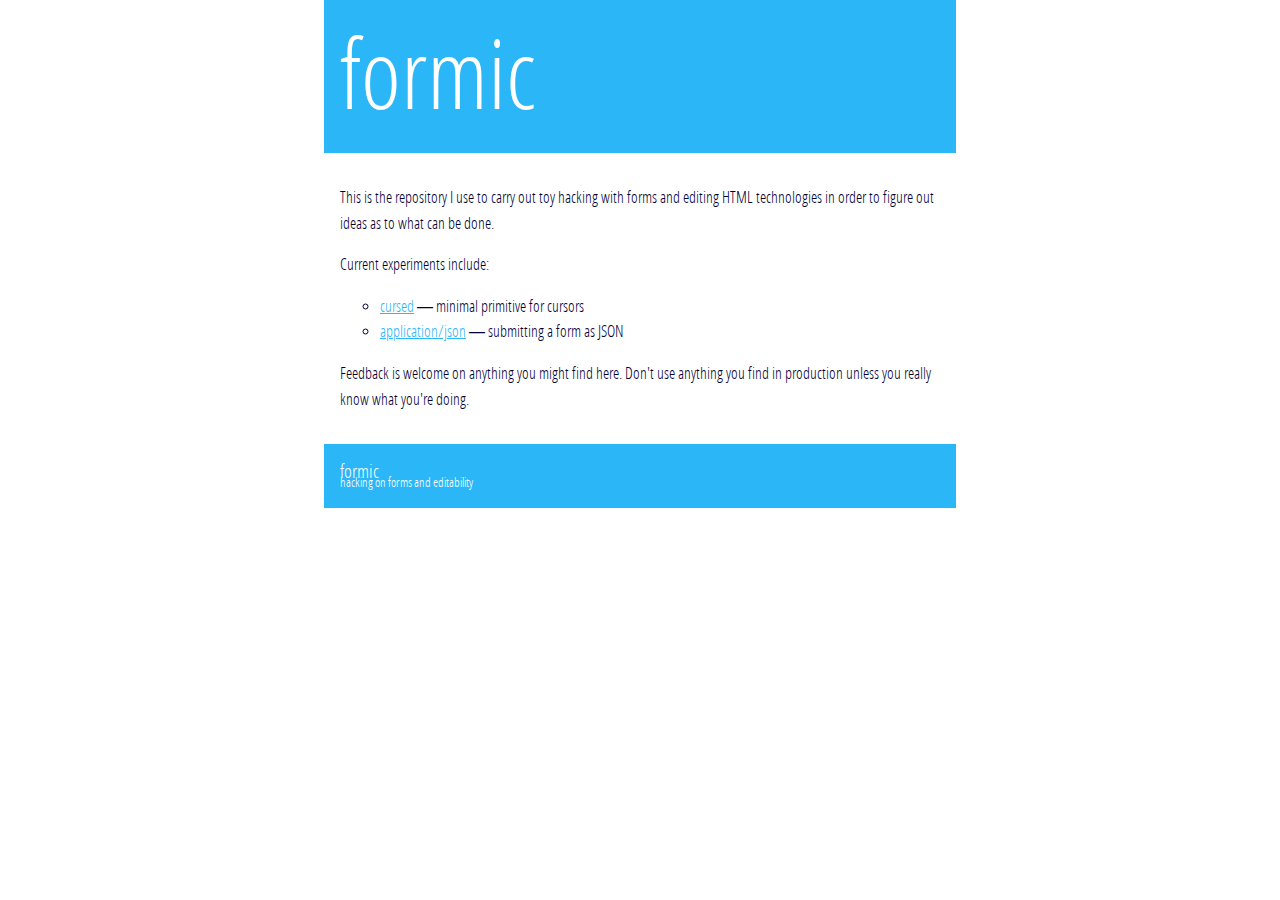
<file: index.html>
<!DOCTYPE html>
<html lang='en'>
  <head>
    <meta charset='utf-8'>
    <title>formic</title>
    <link rel='stylesheet' href='css/formic.css'>
  </head>
  <body>
    <header>
      <h1>formic</h1>
    </header>
    <section>
      <p>
        This is the repository I use to carry out toy hacking with forms and editing HTML 
        technologies in order to figure out ideas as to what can be done.
      </p>
      <p>
        Current experiments include:
      </p>
      <ul>
        <li><a href='cursed.html'>cursed</a> — minimal primitive for cursors</li>
        <li><a href='json.html'>application/json</a> — submitting a form as JSON</li>
      </ul>
      <p>
        Feedback is welcome on anything you might find here. Don't use anything you find in
        production unless you really know what you're doing.
      </p>
    </section>
    <footer>
      <h3>formic</h3>
      <p><small>hacking on forms and editability</small></p>
    </footer>
  </body>
</html>
</file>
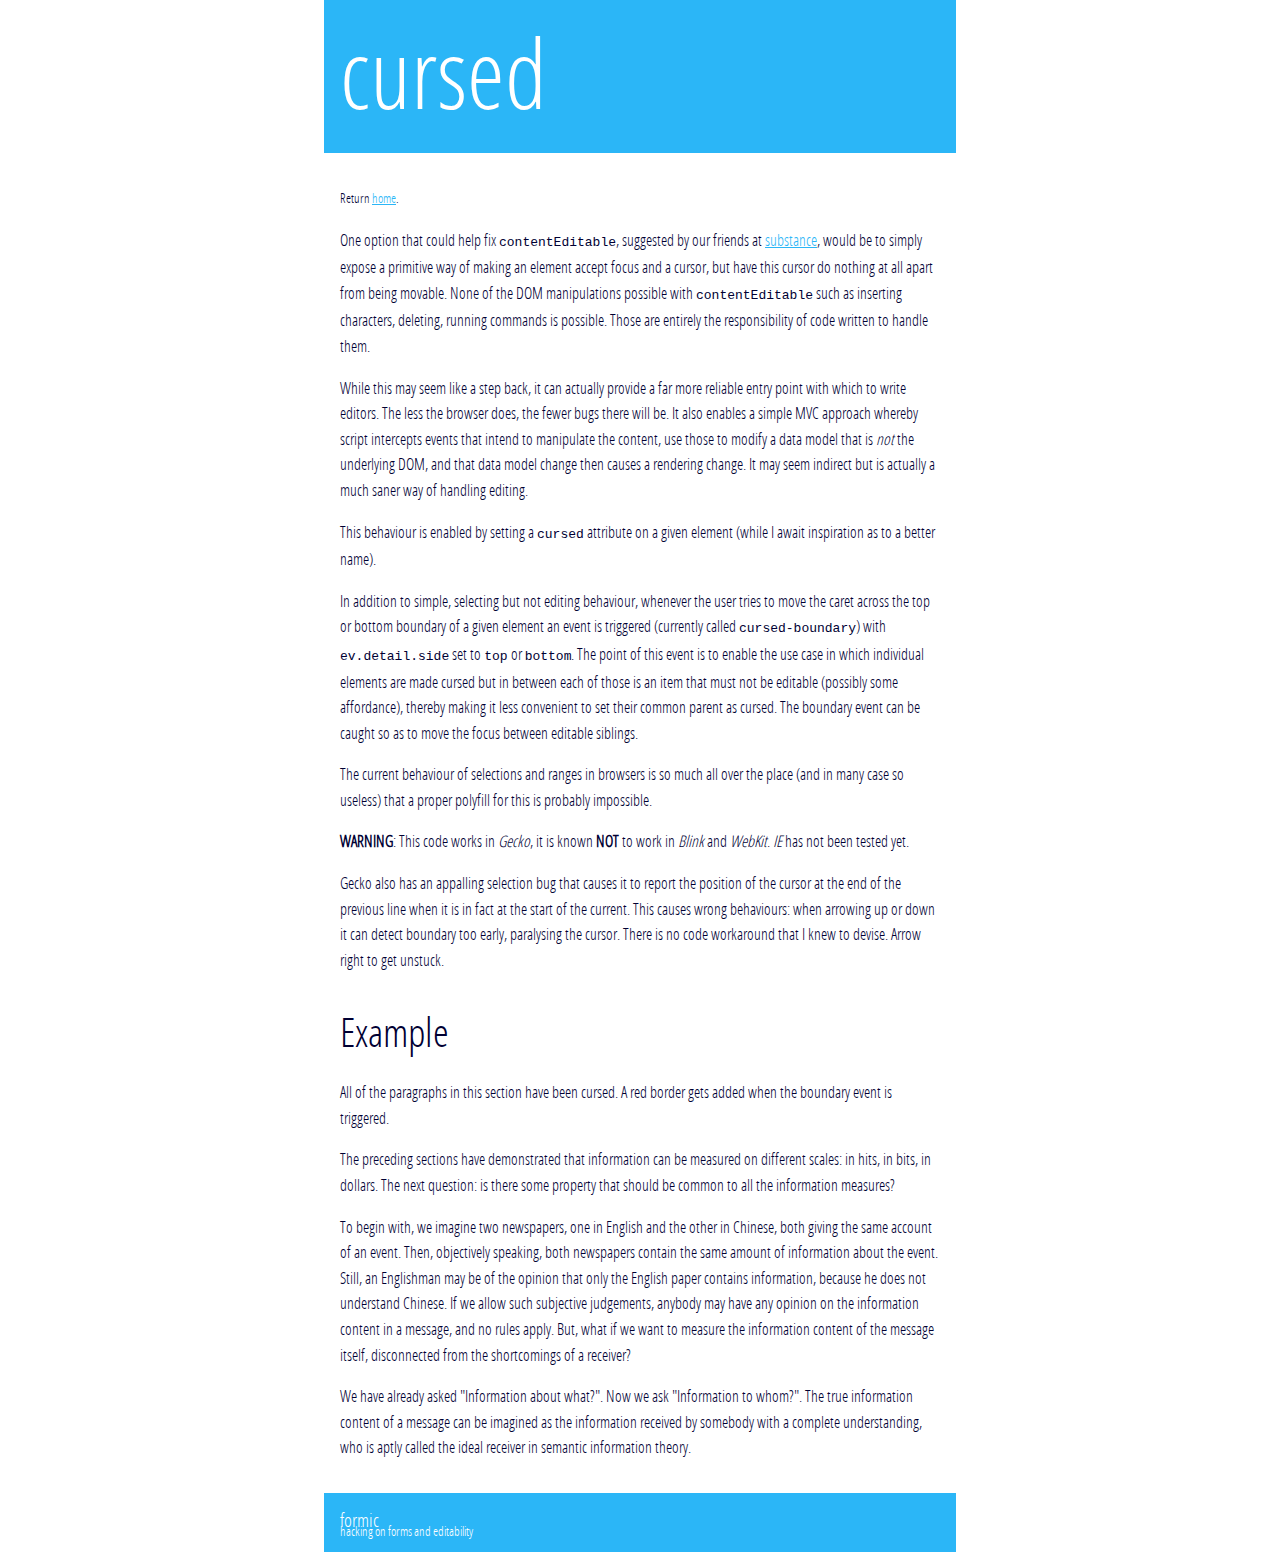
<file: cursed/index.html>
<!DOCTYPE html>
<html lang='en'>
  <head>
    <meta charset='utf-8'>
    <title>formic — cursed</title>
    <link rel='stylesheet' href='../css/formic.css'>
  </head>
  <body>
    <header>
      <h1>cursed</h1>
    </header>
    <section>
      <p>
        <small>Return <a href='../index.html'>home</a>.</small>
      </p>
      <p>
        One option that could help fix <code>contentEditable</code>, suggested by our friends at
        <a href='http://substance.io/'>substance</a>, would be to simply expose a primitive way of
        making an element accept focus and a cursor, but have this cursor do nothing at all apart
        from being movable. None of the DOM manipulations possible with <code>contentEditable</code>
        such as inserting characters, deleting, running commands is possible. Those are entirely
        the responsibility of code written to handle them.
      </p>
      <p>
        While this may seem like a step back, it can actually provide a far more reliable entry
        point with which to write editors. The less the browser does, the fewer bugs there will
        be. It also enables a simple MVC approach whereby script intercepts events that intend to
        manipulate the content, use those to modify a data model that is <em>not</em> the underlying
        DOM, and that data model change then causes a rendering change. It may seem indirect but is
        actually a much saner way of handling editing.
      </p>
      <p>
        This behaviour is enabled by setting a <code>cursed</code> attribute on a given element
        (while I await inspiration as to a better name).
      </p>
      <p>
        In addition to simple, selecting but not editing behaviour, whenever the user tries to move
        the caret across the top or bottom boundary of a given element an event is triggered
        (currently called <code>cursed-boundary</code>) with <code>ev.detail.side</code> set to
        <code>top</code> or <code>bottom</code>. The point of this event is to enable the use case
        in which individual elements are made cursed but in between each of those is an item that
        must not be editable (possibly some affordance), thereby making it less convenient to set
        their common parent as cursed. The boundary event can be caught so as to move the focus
        between editable siblings.
      </p>
      <p>
        The current behaviour of selections and ranges in browsers is so much all over the place
        (and in many case so useless) that a proper polyfill for this is probably impossible.
      </p>
      <p>
        <strong>WARNING</strong>: This code works in <em>Gecko</em>, it is known 
        <strong>NOT</strong> to work in <em>Blink</em> and <em>WebKit</em>. <em>IE</em> has not been
        tested yet.
      </p>
      <p>
        Gecko also has an appalling selection bug that causes it to report the position of the 
        cursor at the end of the previous line when it is in fact at the start of the current. This
        causes wrong behaviours: when arrowing up or down it can detect boundary too early, 
        paralysing the cursor. There is no code workaround that I knew to devise. Arrow right to get
        unstuck.
      </p>
    </section>
    <section>
      <h2>Example</h2>
      <p cursed>
        All of the paragraphs in this section have been cursed. A red border gets added when the
        boundary event is triggered.
      </p>
      <p cursed>
        The preceding sections have demonstrated that information can be measured on different
        scales: in hits, in bits, in dollars. The next question: is there some property that should
        be common to all the information measures?
      </p>
      <p cursed>
        To begin with, we imagine two newspapers, one in English and the other in Chinese, both
        giving the same account of an event. Then, objectively speaking, both newspapers contain the
        same amount of information about the event. Still, an Englishman may be of the opinion that
        only the English paper contains information, because he does not understand Chinese. If we
        allow such subjective judgements, anybody may have any opinion on the information content in
        a message, and no rules apply. But, what if we want to measure the information content of
        the message itself, disconnected from the shortcomings of a receiver?
      </p>
      <p cursed>
        We have already asked "Information about what?". Now we ask "Information to whom?". The true
        information content of a message can be imagined as the information received by somebody
        with a complete understanding, who is aptly called the ideal receiver in semantic
        information theory.
      </p>
    </section>
    <footer>
      <h3>formic</h3>
      <p><small>hacking on forms and editability</small></p>
    </footer>
    <script src='cursed.js'></script>
    <script>
      curseAll();
      Array.prototype.forEach.call(document.querySelectorAll("[cursed]"), function (el) {
          el.addEventListener("cursed-boundary", function (ev) {
              console.log(ev);
              var isTop = ev.detail.side === "top"
              ev.currentTarget.style[isTop ? "borderTop" : "borderBottom"] = "3px solid red";
          }, false);
      });
    </script>
  </body>
</html>
</file>
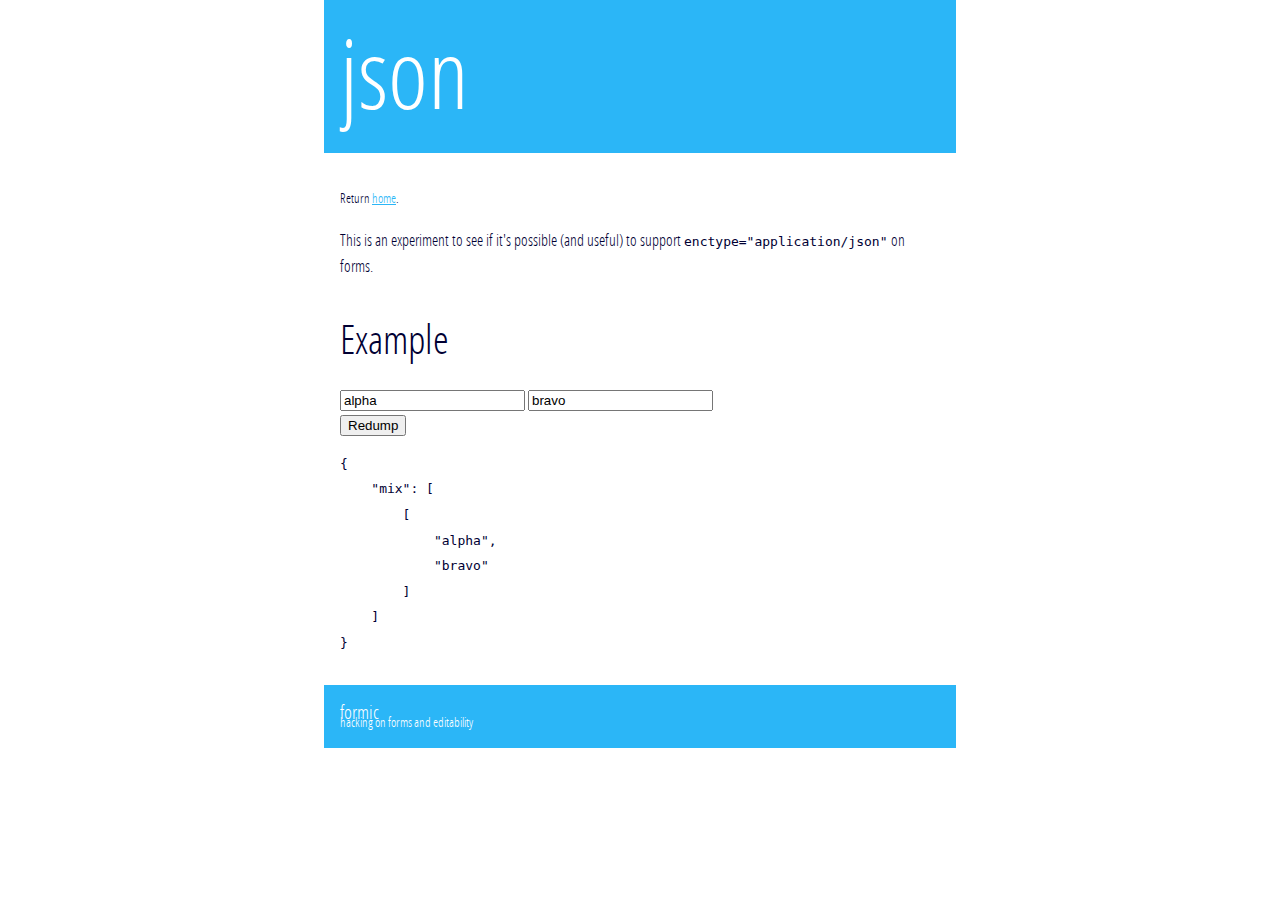
<file: json/index.html>
<!DOCTYPE html>
<html lang='en'>
  <head>
    <meta charset='utf-8'>
    <title>formic — json</title>
    <link rel='stylesheet' href='../css/formic.css'>
  </head>
  <body>
    <header>
      <h1>json</h1>
    </header>
    <section>
      <p>
        <small>Return <a href='../index.html'>home</a>.</small>
      </p>
      <p>
        This is an experiment to see if it's possible (and useful) to support 
        <code>enctype="application/json"</code> on forms.
      </p>
    </section>
    <section>
      <h2>Example</h2>
      <form id='x'>
      <input name="mix[0]" value="alpha">
      <input name="mix[0]" value="bravo"><!--
        <input type=file name='file' multiple>
        <input type=file name='file'>
        <input type=text name='aaa' value='A'>
        <input type=text name='bbb' value='A'>
        <input type=text name='ccc' value='A'>
        <input type=text name='ccc' value='A1'>
        <input type=text name='ccc' value='A2'>
        <input type=text name='ddd[e1]' value='E'>
        <input type=text name='ddd[e2]' value='F'>
        <input type=text name='ddd[e2]' value='X'>
        <input type=text name='test' value='X'>
        <input type=text name='test[aaa]' value='Y'>
        <input type=text name='test2[aaa]' value='Y'>
        <input type=text name='test2' value='X'>
        <input type=text name='dupe' value='A'>
        <input type=text name='dupe' value='B'>
        <input type=text name='second[1]' value='X'>
        <input type=number name='disorder[5]' value='5'>
        <input type=text name='disorder[1]' value='X'>
        <input type=text name='disorder[0]' value='Y'>
        <input type=text name='obj[bar]' value='X'>
        <input type=text name='obj[bar][0]' value='X'>
        <input type=text name='obj[0][bar]' value='X'>
        <input type=text name='deep[one][two][three][4][five][6][7][eight]' value='X'>
        <input type=text name='append[]' value='X'>
        <input type=text name='append[]' value='Y'>
        <input type=text name='append-solo[]' value='Y'>
        <input type=text name='appends[][]' value='X'>
        <input type=text name='appends[][]' value='Y'>
        <input type=text name='str-obj' value='empty'>
        <input type=text name='str-obj[bar]' value='bar'>
        <input type=text name='str-arr' value='empty'>
        <input type=text name='str-arr[0]' value='zero'>
        <input type=text name='obj-arr[bar]' value='obj'>
        <input type=text name='obj-arr[0]' value='arr'>
        <input type=text name='err[' value='X'>
        <input type=text name='err[bar]x' value='X'>
        <input type=text name='err[bar][foo][bax]]' value='X'>
        <input type=checkbox name='err[bar]x[foo]' checked>
-->
      </form>
      <button id='redump'>Redump</button>
      <pre id='log'></pre>
    </section>
    <footer>
      <h3>formic</h3>
      <p><small>hacking on forms and editability</small></p>
    </footer>
    <script src='../formic.js'></script>
    <script src='json.js'></script>
    <script>
      function dumpJSON () {
          applicationJSON(document.getElementById("x"), function (j) {
              document.getElementById("log").textContent = JSON.stringify(j, null, 4);
          });
      }
      dumpJSON();
      document.getElementById("redump").onclick = dumpJSON;
    </script>
  </body>
</html>
</file>
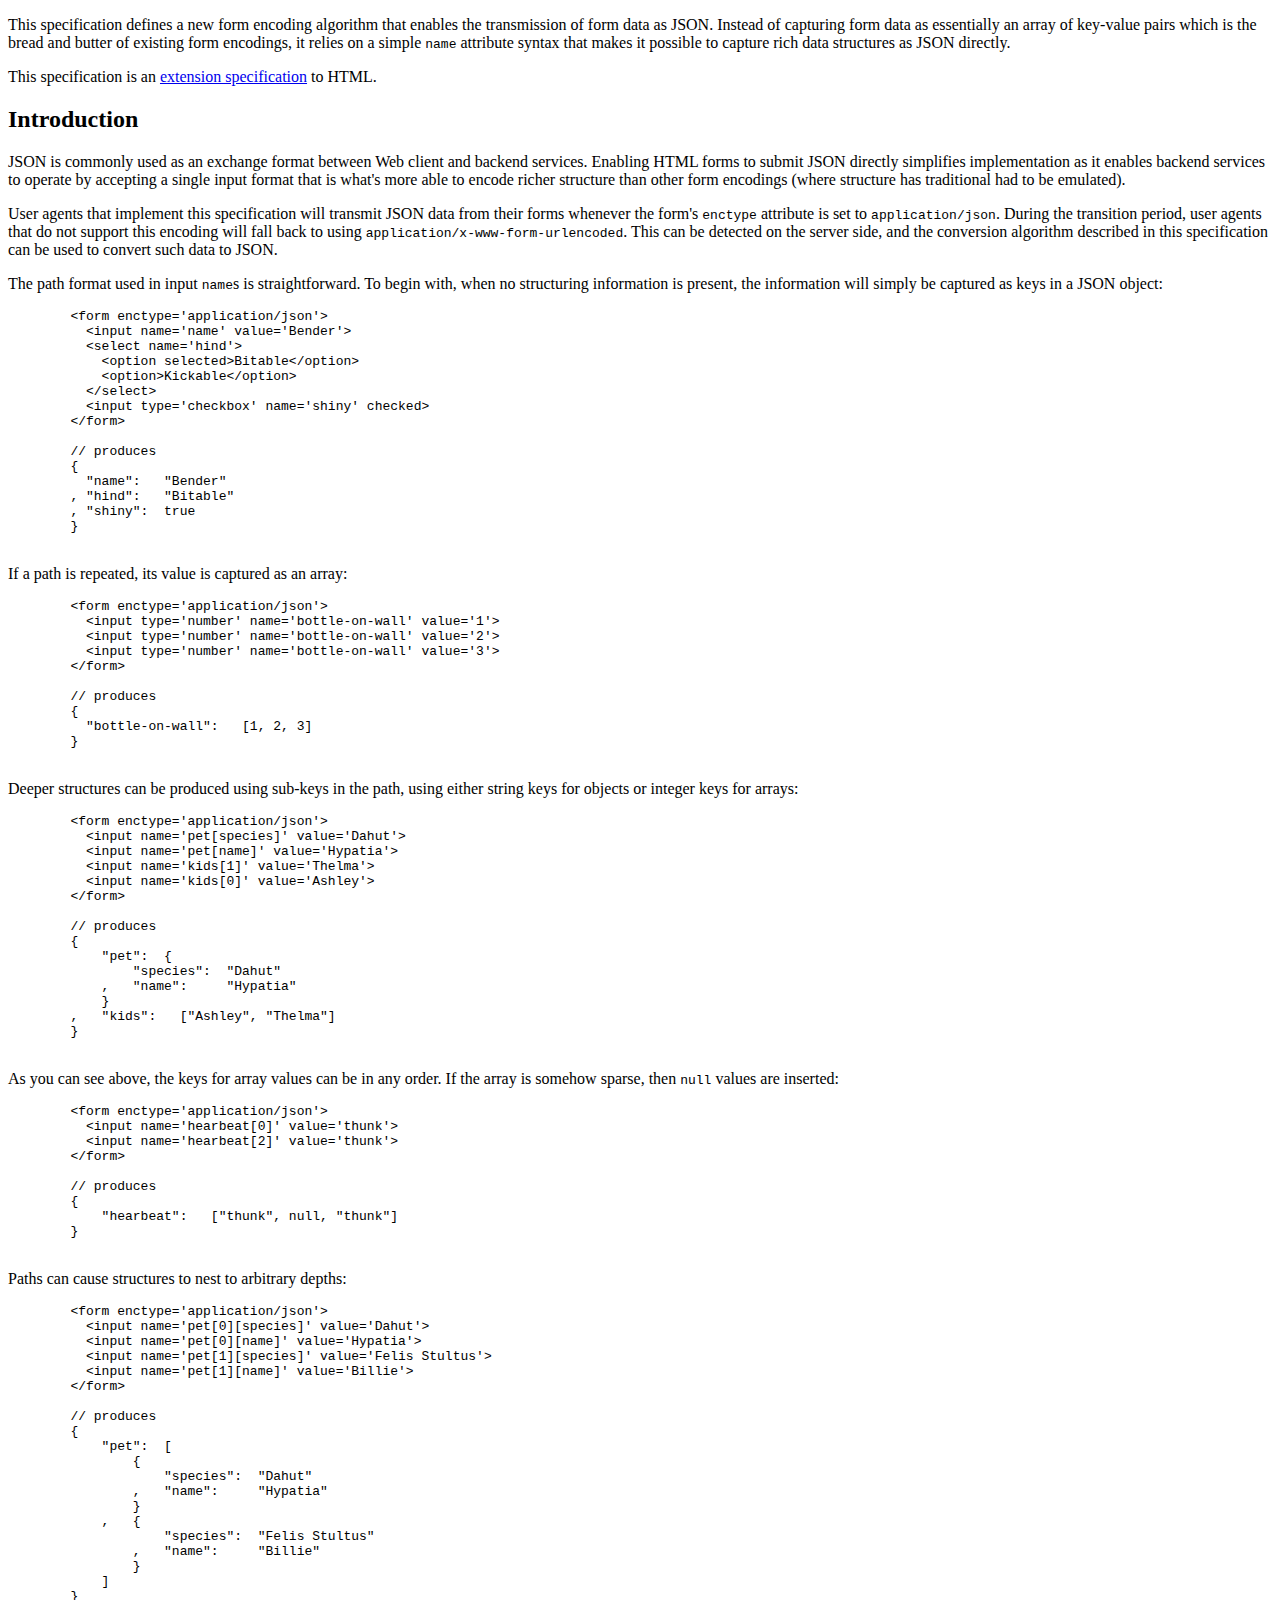
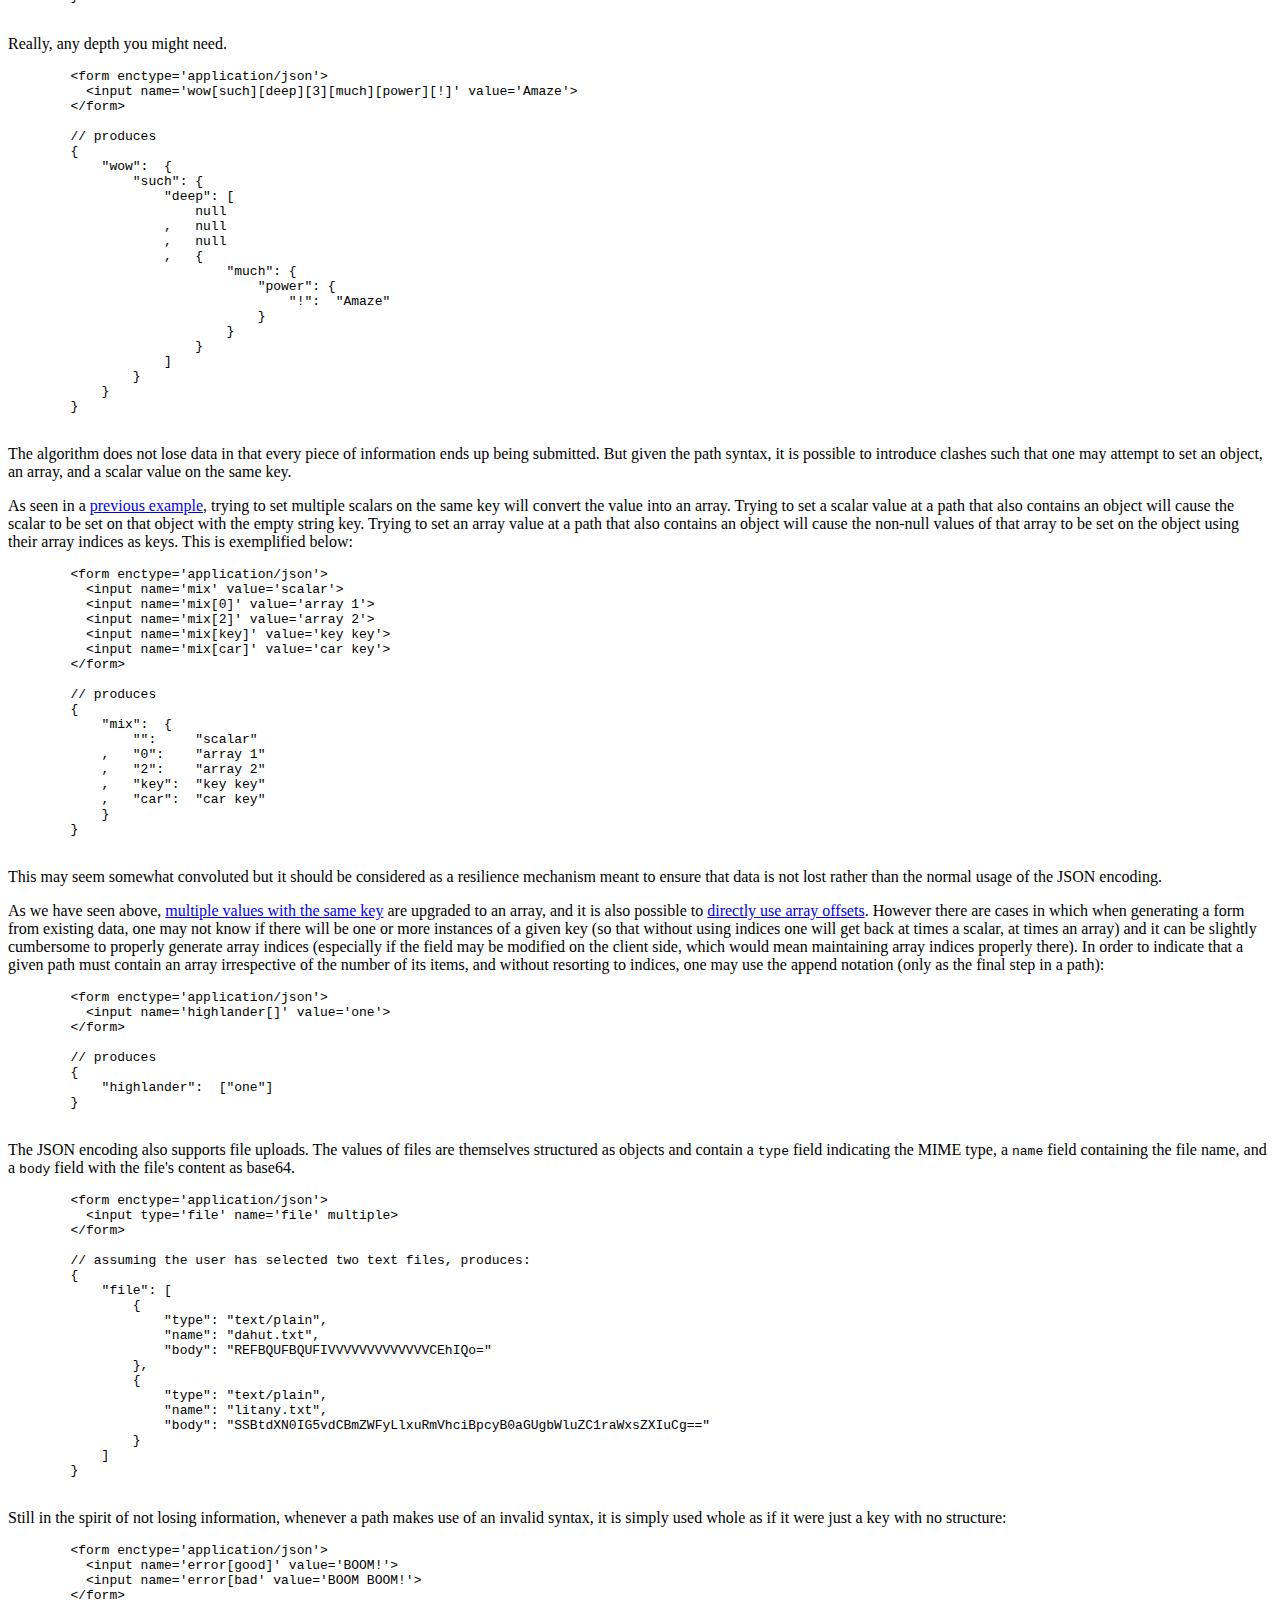
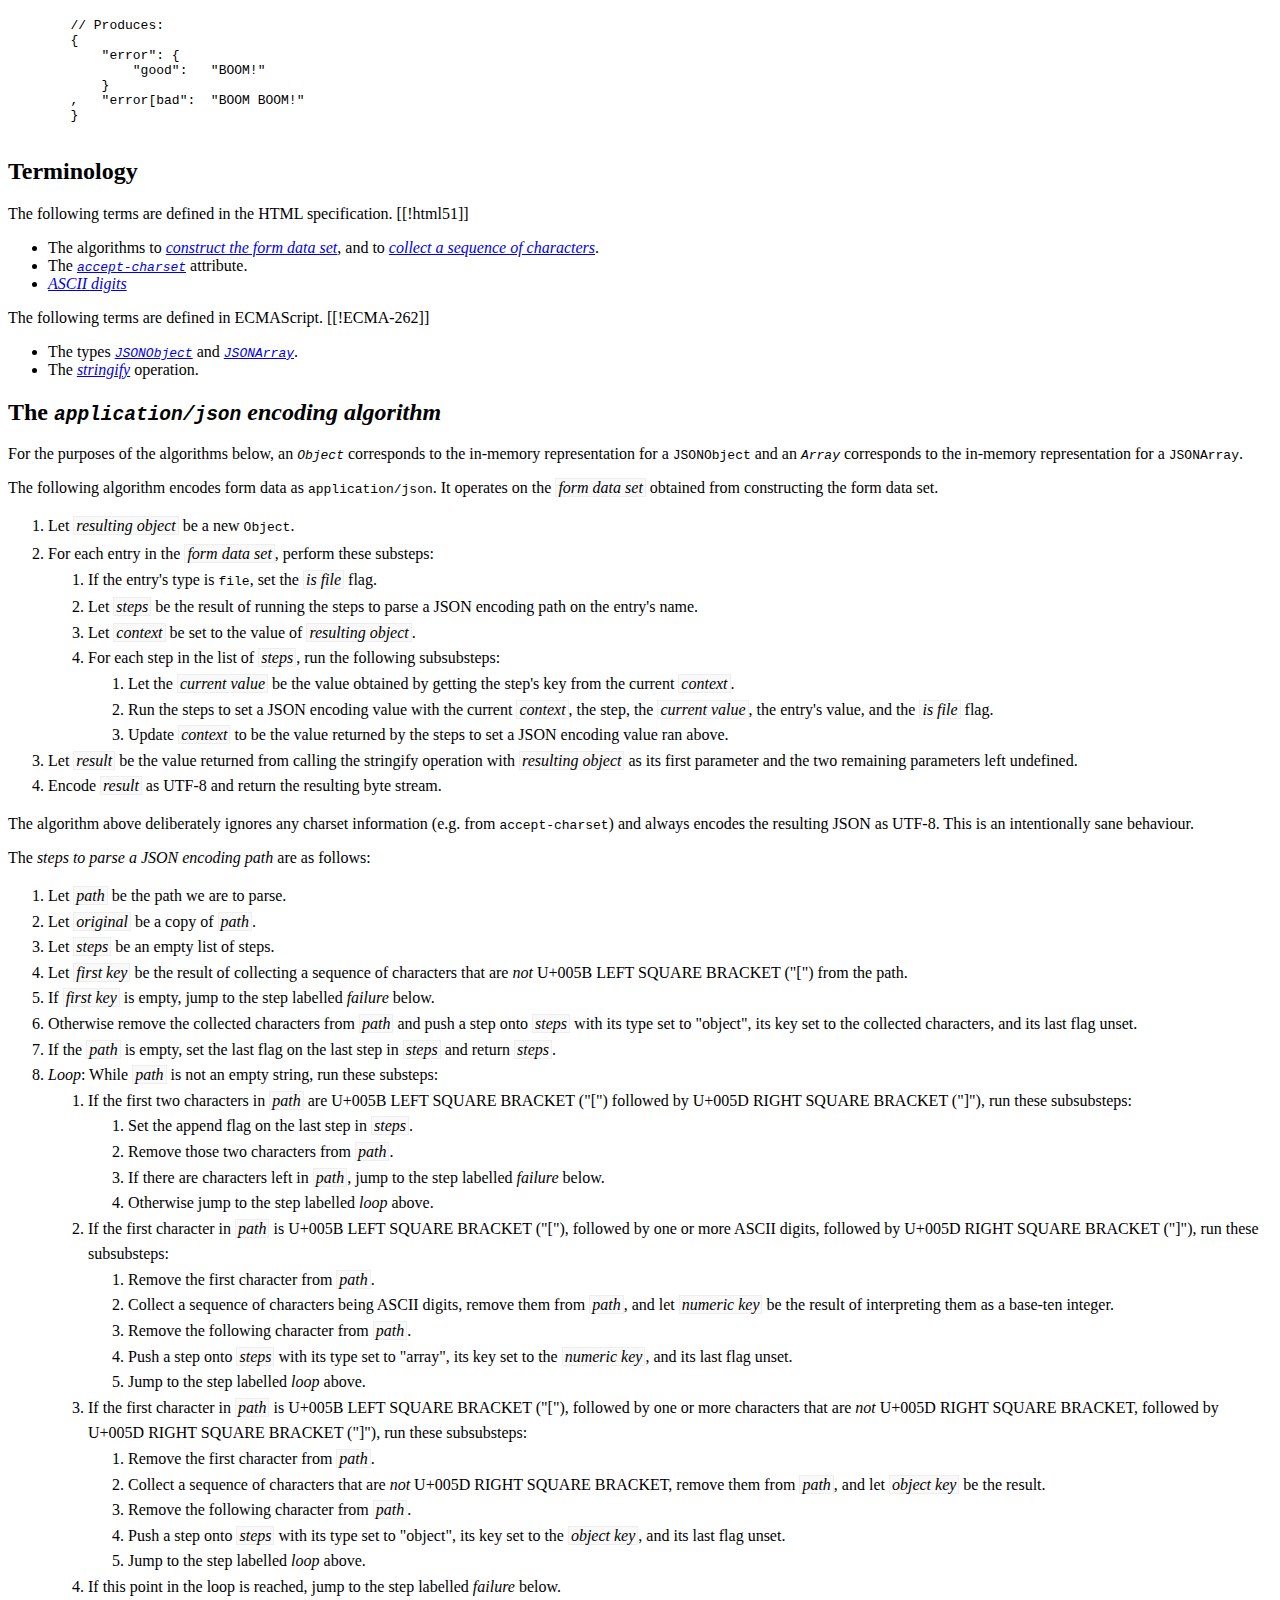
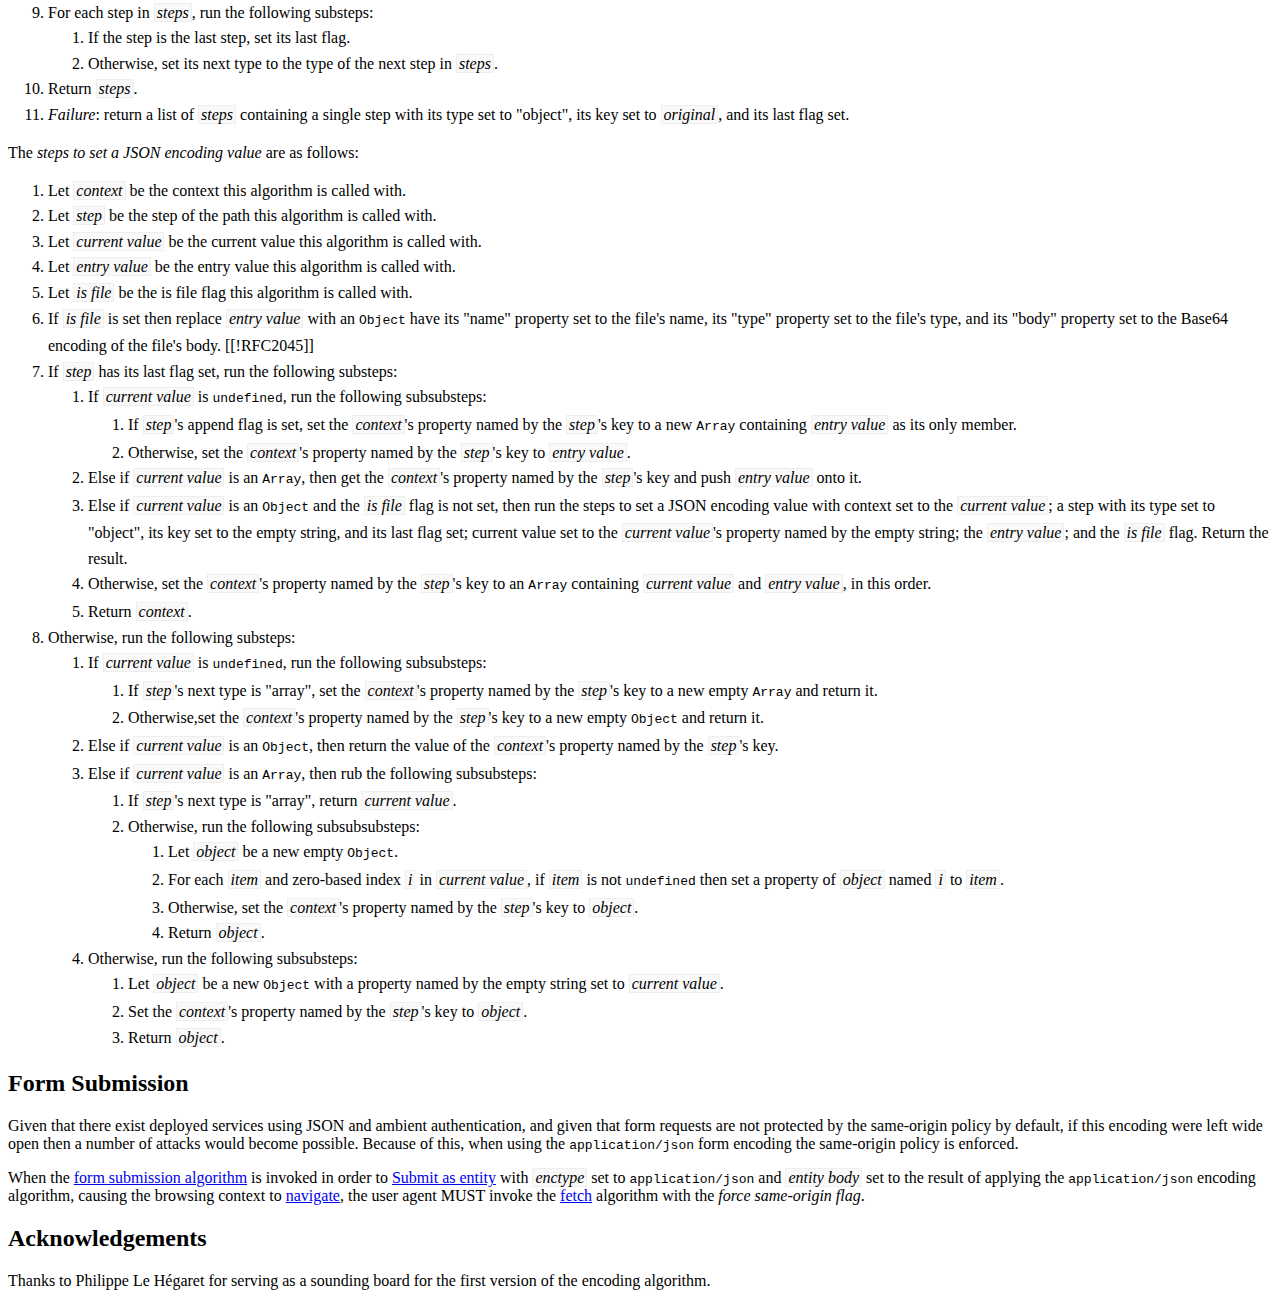
<file: specs/json/index.html>
<!DOCTYPE html>
<html lang='en'>
  <head>
    <meta charset='utf-8'>
    <title>W3C HTML JSON form submission</title>
    <script src='https://www.w3.org/Tools/respec/respec-w3c-common' async class='remove'></script>
    <script class='remove'>
      var respecConfig = {
              specStatus:   "unofficial"
          ,   shortName:    "html-json-forms"
          ,   editors:      [{ name: "Robin Berjon", url: "http://berjon.com/",
                               company: "W3C", companyURL: "http://w3.org/" }]
          ,   wg:           "HTML Working Group"
          ,   wgURI:        "http://www.w3.org/html/wg/"
          ,   wgPublicList: "public-html"
          ,   wgPatentURI:  "http://www.w3.org/2004/01/pp-impl/40318/status"
          ,   edDraftURI:   "https://darobin.github.com/formic/specs/json/"
          ,   license:      "cc-by"
          ,   bugTracker: {
                  open: "https://github.com/darobin/formic/issues?labels=json&page=1&state=open"
              ,   new:  "https://github.com/darobin/formic/issues/new"
              }
          ,   issueBase:    "https://github.com/darobin/formic/issues/"
        };
    </script>
    <style>
      var {
          background: #f9f9f9;
          border:     1px solid #eee;
          padding:    0px 2px;
      }
      ol li {
          line-height:  160%;
      }
    </style>
  </head>
  <body>
    <section id='abstract'>
      <p>
        This specification defines a new form encoding algorithm that enables the transmission of
        form data as JSON. Instead of capturing form data as essentially an array of key-value pairs
        which is the bread and butter of existing form encodings, it relies on a simple
        <code>name</code> attribute syntax that makes it possible to capture rich data structures
        as JSON directly.
      </p>
    </section>
    <section id='sotd'>
      <p>
        This specification is an 
        <a href='http://dev.w3.org/html5/decision-policy/html5-2014-plan.html#extension-specs'>extension
        specification</a> to HTML.
      </p>
    </section>
    <section class='informative'>
      <h2>Introduction</h2>
      <p>
        JSON is commonly used as an exchange format between Web client and backend services. 
        Enabling HTML forms to submit JSON directly simplifies implementation as it enables backend
        services to operate by accepting a single input format that is what's more able to encode
        richer structure than other form encodings (where structure has traditional had to be
        emulated).
      </p>
      <p>
        User agents that implement this specification will transmit JSON data from their forms 
        whenever the form's <code>enctype</code> attribute is set to <code>application/json</code>.
        During the transition period, user agents that do not support this encoding will fall back
        to using <code>application/x-www-form-urlencoded</code>. This can be detected on the server
        side, and the conversion algorithm described in this specification can be used to convert
        such data to JSON.
      </p>
      <p>
        The path format used in input <code>name</code>s is straightforward. To begin with, when
        no structuring information is present, the information will simply be captured as keys in
        a JSON object:
      </p>
      <pre class='example highlight' title='Basic Keys'>
        &lt;form enctype=&#x27;application/json&#x27;&gt;
          &lt;input name=&#x27;name&#x27; value=&#x27;Bender&#x27;&gt;
          &lt;select name=&#x27;hind&#x27;&gt;
            &lt;option selected&gt;Bitable&lt;/option&gt;
            &lt;option&gt;Kickable&lt;/option&gt;
          &lt;/select&gt;
          &lt;input type=&#x27;checkbox&#x27; name=&#x27;shiny&#x27; checked&gt;
        &lt;/form&gt;

        // produces
        {
          "name":   "Bender"
        , "hind":   "Bitable"
        , "shiny":  true
        }
      </pre>
      <p>
        If a path is repeated, its value is captured as an array:
      </p>
      <pre class='example highlight' title='Multiple Values' id='multiple-values'>
        &lt;form enctype=&#x27;application/json&#x27;&gt;
          &lt;input type=&#x27;number&#x27; name=&#x27;bottle-on-wall&#x27; value=&#x27;1&#x27;&gt;
          &lt;input type=&#x27;number&#x27; name=&#x27;bottle-on-wall&#x27; value=&#x27;2&#x27;&gt;
          &lt;input type=&#x27;number&#x27; name=&#x27;bottle-on-wall&#x27; value=&#x27;3&#x27;&gt;
        &lt;/form&gt;

        // produces
        {
          "bottle-on-wall":   [1, 2, 3]
        }
      </pre>
      <p>
        Deeper structures can be produced using sub-keys in the path, using either string keys for
        objects or integer keys for arrays:
      </p>
      <pre class='example highlight' title='Deeper Structure'>
        &lt;form enctype=&#x27;application/json&#x27;&gt;
          &lt;input name=&#x27;pet[species]&#x27; value=&#x27;Dahut&#x27;&gt;
          &lt;input name=&#x27;pet[name]&#x27; value=&#x27;Hypatia&#x27;&gt;
          &lt;input name=&#x27;kids[1]&#x27; value=&#x27;Thelma&#x27;&gt;
          &lt;input name=&#x27;kids[0]&#x27; value=&#x27;Ashley&#x27;&gt;
        &lt;/form&gt;

        // produces
        {
            "pet":  {
                "species":  "Dahut"
            ,   "name":     "Hypatia"
            }
        ,   "kids":   ["Ashley", "Thelma"]
        }
      </pre>
      <p>
        As you can see above, the keys for array values can be in any order. If the array is somehow
        sparse, then <code>null</code> values are inserted:
      </p>
      <pre class='example highlight' title='Sparse Arrays' id='sparse-arrays'>
        &lt;form enctype=&#x27;application/json&#x27;&gt;
          &lt;input name=&#x27;hearbeat[0]&#x27; value=&#x27;thunk&#x27;&gt;
          &lt;input name=&#x27;hearbeat[2]&#x27; value=&#x27;thunk&#x27;&gt;
        &lt;/form&gt;

        // produces
        {
            "hearbeat":   ["thunk", null, "thunk"]
        }
      </pre>
      <p>
        Paths can cause structures to nest to arbitrary depths:
      </p>
      <pre class='example highlight' title='Even Deeper'>
        &lt;form enctype=&#x27;application/json&#x27;&gt;
          &lt;input name=&#x27;pet[0][species]&#x27; value=&#x27;Dahut&#x27;&gt;
          &lt;input name=&#x27;pet[0][name]&#x27; value=&#x27;Hypatia&#x27;&gt;
          &lt;input name=&#x27;pet[1][species]&#x27; value=&#x27;Felis Stultus&#x27;&gt;
          &lt;input name=&#x27;pet[1][name]&#x27; value=&#x27;Billie&#x27;&gt;
        &lt;/form&gt;

        // produces
        {
            "pet":  [
                {
                    "species":  "Dahut"
                ,   "name":     "Hypatia"
                }
            ,   {
                    "species":  "Felis Stultus"
                ,   "name":     "Billie"
                }
            ]
        }
      </pre>
      <p>
        Really, any depth you might need.
      </p>
      <pre class='example highlight' title='Such Deep'>
        &lt;form enctype=&#x27;application/json&#x27;&gt;
          &lt;input name=&#x27;wow[such][deep][3][much][power][!]&#x27; value=&#x27;Amaze&#x27;&gt;
        &lt;/form&gt;

        // produces
        {
            "wow":  {
                "such": {
                    "deep": [
                        null
                    ,   null
                    ,   null
                    ,   {
                            "much": {
                                "power": {
                                    "!":  "Amaze"
                                }
                            }
                        }
                    ]
                }
            }
        }
      </pre>
      <p>
        The algorithm does not lose data in that every piece of information ends up being submitted.
        But given the path syntax, it is possible to introduce clashes such that one may attempt
        to set an object, an array, and a scalar value on the same key.
      </p>
      <p>
        As seen in a <a href='#multiple-values'>previous example</a>, trying to set multiple scalars
        on the same key will convert the value into an array. Trying to set a scalar value at a path
        that also contains an object will cause the scalar to be set on that object with the
        empty string key. Trying to set an array value at a path that also contains an object will
        cause the non-null values of that array to be set on the object using their array indices
        as keys. This is exemplified below:
      </p>
      <pre class='example highlight' title='Merge Behaviour'>
        &lt;form enctype=&#x27;application/json&#x27;&gt;
          &lt;input name=&#x27;mix&#x27; value=&#x27;scalar&#x27;&gt;
          &lt;input name=&#x27;mix[0]&#x27; value=&#x27;array 1&#x27;&gt;
          &lt;input name=&#x27;mix[2]&#x27; value=&#x27;array 2&#x27;&gt;
          &lt;input name=&#x27;mix[key]&#x27; value=&#x27;key key&#x27;&gt;
          &lt;input name=&#x27;mix[car]&#x27; value=&#x27;car key&#x27;&gt;
        &lt;/form&gt;

        // produces
        {
            "mix":  {
                "":     "scalar"
            ,   "0":    "array 1"
            ,   "2":    "array 2"
            ,   "key":  "key key"
            ,   "car":  "car key"
            }
        }
      </pre>
      <p>
        This may seem somewhat convoluted but it should be considered as a resilience mechanism
        meant to ensure that data is not lost rather than the normal usage of the JSON encoding.
      </p>
      <p>
        As we have seen above, <a href='#multiple-values'>multiple values with the same key</a>
        are upgraded to an array, and it is also possible to <a href='#sparse-arrays'>directly
        use array offsets</a>. However there are cases in which when generating a form from existing
        data, one may not know if there will be one or more instances of a given key (so that 
        without using indices one will get back at times a scalar, at times an array) and it can be
        slightly cumbersome to properly generate array indices (especially if the field may be 
        modified on the client side, which would mean maintaining array indices properly there). In
        order to indicate that a given path must contain an array irrespective of the number of its
        items, and without resorting to indices, one may use the append notation (only as the final
        step in a path):
      </p>
      <pre class='example highlight' title='Append'>
        &lt;form enctype=&#x27;application/json&#x27;&gt;
          &lt;input name=&#x27;highlander[]&#x27; value=&#x27;one&#x27;&gt;
        &lt;/form&gt;

        // produces
        {
            "highlander":  ["one"]
        }
      </pre>
      <p>
        The JSON encoding also supports file uploads. The values of files are themselves structured
        as objects and contain a <code>type</code> field indicating the MIME type, a 
        <code>name</code> field containing the file name, and a <code>body</code> field with the
        file's content as base64.
      </p>
      <pre class='example highlight' title='Files'>
        &lt;form enctype=&#x27;application/json&#x27;&gt;
          &lt;input type=&#x27;file&#x27; name=&#x27;file&#x27; multiple&gt;
        &lt;/form&gt;

        // assuming the user has selected two text files, produces:
        {
            "file": [
                {
                    "type": "text/plain",
                    "name": "dahut.txt",
                    "body": "REFBQUFBQUFIVVVVVVVVVVVVVCEhIQo="
                },
                {
                    "type": "text/plain",
                    "name": "litany.txt",
                    "body": "SSBtdXN0IG5vdCBmZWFyLlxuRmVhciBpcyB0aGUgbWluZC1raWxsZXIuCg=="
                }
            ]
        }
      </pre>
      <p>
        Still in the spirit of not losing information, whenever a path makes use of an invalid 
        syntax, it is simply used whole as if it were just a key with no structure:
      </p>
      <pre class='example highlight' title='Bad input'>
        &lt;form enctype=&#x27;application/json&#x27;&gt;
          &lt;input name=&#x27;error[good]&#x27; value='BOOM!'&gt;
          &lt;input name=&#x27;error[bad&#x27; value='BOOM BOOM!'&gt;
        &lt;/form&gt;

        // Produces:
        {
            "error": {
                "good":   "BOOM!"
            }
        ,   "error[bad":  "BOOM BOOM!"
        }
      </pre>
    </section>
    
    <section id='conformance'></section>
    
    <section>
      <h2>Terminology</h2>
      <p>
        The following terms are defined in the HTML specification. [[!html51]]
      </p>
      <ul>
        <li>
          The algorithms to 
          <dfn title='constructing the form data set'><a href='http://www.w3.org/html/wg/drafts/html/master/forms.html#constructing-the-form-data-set'>
          construct the form data set</a></dfn>, and to
          <dfn><a href='http://www.w3.org/html/wg/drafts/html/master/infrastructure.html#collect-a-sequence-of-characters'>collect a sequence of characters</a></dfn>.
        </li>
        <li>
          The <dfn><a href='http://www.w3.org/html/wg/drafts/html/master/forms.html#attr-form-accept-charset'><code>accept-charset</code></a></dfn> attribute.
        </li>
        <li>
          <dfn><a href='http://www.w3.org/html/wg/drafts/html/master/infrastructure.html#ascii-digits'>ASCII digits</a></dfn>
        </li>
      </ul>
      <p>
        The following terms are defined in ECMAScript. [[!ECMA-262]]
      </p>
      <ul>
        <li>
          The types
          <dfn><a href='https://people.mozilla.org/~jorendorff/es5.html#sec-15.12.1.2'><code>JSONObject</code></a></dfn>
          and
          <dfn><a href='https://people.mozilla.org/~jorendorff/es5.html#sec-15.12.1.2'><code>JSONArray</code></a></dfn>.
        </li>
        <li>
          The
          <dfn><a href='https://people.mozilla.org/~jorendorff/es5.html#sec-15.12.3'>stringify</a></dfn> operation.
        </li>
      </ul>
    </section>
    
    <section>
      <h2>The <dfn><code>application/json</code> encoding algorithm</dfn></h2>
      <p>
        For the purposes of the algorithms below, an <dfn><code>Object</code></dfn> corresponds to
        the in-memory representation for a <a><code>JSONObject</code></a> and an
        <dfn><code>Array</code></dfn> corresponds to the in-memory representation for a
        <a><code>JSONArray</code></a>.
      </p>
      <p>
        The following algorithm encodes form data as <code>application/json</code>. It operates
        on the <var>form data set</var> obtained from <a>constructing the form data set</a>.
      </p>
      <ol>
        <li>Let <var>resulting object</var> be a new <a><code>Object</code></a>.</li>
        <li>
          For each entry in the <var>form data set</var>, perform these substeps:
          <ol>
            <li>If the entry's type is <code>file</code>, set the <var>is file</var> flag.</li>
            <li>
              Let <var>steps</var> be the result of running the <a>steps to parse a JSON encoding
              path</a> on the entry's name.
            </li>
            <li>Let <var>context</var> be set to the value of <var>resulting object</var>.</li>
            <li>
              For each step in the list of <var>steps</var>, run the following subsubsteps:
              <ol>
                <li>
                  Let the <var>current value</var> be the value obtained by getting the step's key
                  from the current <var>context</var>.
                </li>
                <li>
                  Run the <a>steps to set a JSON encoding value</a> with the current 
                  <var>context</var>, the step, the <var>current value</var>, the entry's value, and
                  the <var>is file</var> flag.
                </li>
                <li>
                  Update <var>context</var> to be the value returned by the <a>steps to set a JSON
                  encoding value</a> ran above.
                </li>
              </ol>
            </li>
          </ol>
        </li>
        <li>
          Let <var>result</var> be the value returned from calling the <a>stringify</a> operation
          with <var>resulting object</var> as its first parameter and the two remaining parameters
          left undefined.
        </li>
        <li>
          Encode <var>result</var> as UTF-8 and return the resulting byte stream.
        </li>
      </ol>
      <p class='note'>
        The algorithm above deliberately ignores any charset information (e.g. from
        <a><code>accept-charset</code></a>) and always encodes the resulting JSON as UTF-8. This is
        an intentionally sane behaviour.
      </p>
      
      <p>
        The <dfn>steps to parse a JSON encoding path</dfn> are as follows:
      </p>
      <ol>
        <li>Let <var>path</var> be the path we are to parse.</li>
        <li>Let <var>original</var> be a copy of <var>path</var>.</li>
        <li>Let <var>steps</var> be an empty list of steps.</li>
        <li>
          Let <var>first key</var> be the result of 
          <a title='collect a sequence of characters'>collecting a sequence of characters</a> that 
          are <em>not</em> U+005B LEFT SQUARE BRACKET ("[") from the path.
        </li>
        <li>
          If <var>first key</var> is empty, jump to the step labelled <i>failure</i> below.
        </li>
        <li>
          Otherwise remove the collected characters from <var>path</var> and push a step onto 
          <var>steps</var> with its type set to "object", its key set to the collected characters,
          and its last flag unset.
        </li>
        <li>
          If the <var>path</var> is empty, set the last flag on the last step in <var>steps</var>
          and return <var>steps</var>.
        </li>
        <li>
          <i>Loop</i>:
          While <var>path</var> is not an empty string, run these substeps:
          <ol>
            <li>
              If the first two characters in <var>path</var> are U+005B LEFT SQUARE BRACKET ("[")
              followed by U+005D RIGHT SQUARE BRACKET ("]"), run these subsubsteps:
              <ol>
                <li>Set the append flag on the last step in <var>steps</var>.</li>
                <li>Remove those two characters from <var>path</var>.</li>
                <li>
                  If there are characters left in <var>path</var>, jump to the step labelled
                  <i>failure</i> below.
                </li>
                <li>Otherwise jump to the step labelled <i>loop</i> above.</li>
              </ol>
            </li>
            <li>
              If the first character in <var>path</var> is U+005B LEFT SQUARE BRACKET ("["),
              followed by one or more <a>ASCII digits</a>, followed by U+005D RIGHT SQUARE BRACKET
              ("]"), run these subsubsteps:
              <ol>
                <li>Remove the first character from <var>path</var>.</li>
                <li>
                  <a>Collect a sequence of characters</a> being <a>ASCII digits</a>, remove them 
                  from <var>path</var>, and let <var>numeric key</var> be the result of interpreting
                  them as a base-ten integer.
                </li>
                <li>Remove the following character from <var>path</var>.</li>
                <li>
                  Push a step onto <var>steps</var> with its type set to "array", its key set to the
                  <var>numeric key</var>, and its last flag unset.
                </li>
                <li>Jump to the step labelled <i>loop</i> above.</li>
              </ol>
            </li>
            <li>
              If the first character in <var>path</var> is U+005B LEFT SQUARE BRACKET ("["),
              followed by one or more characters that are <em>not</em> U+005D RIGHT SQUARE BRACKET,
              followed by U+005D RIGHT SQUARE BRACKET ("]"), run these subsubsteps:
              <ol>
                <li>Remove the first character from <var>path</var>.</li>
                <li>
                  <a>Collect a sequence of characters</a> that are <em>not</em> U+005D RIGHT SQUARE
                  BRACKET, remove them from <var>path</var>, and let <var>object key</var> be the
                  result.
                </li>
                <li>Remove the following character from <var>path</var>.</li>
                <li>
                  Push a step onto <var>steps</var> with its type set to "object", its key set to
                  the <var>object key</var>, and its last flag unset.
                </li>
                <li>Jump to the step labelled <i>loop</i> above.</li>
              </ol>
            </li>
            <li>
              If this point in the loop is reached, jump to the step labelled <i>failure</i>
              below.
            </li>
          </ol>
        </li>
        <li>
          For each step in <var>steps</var>, run the following substeps:
          <ol>
            <li>If the step is the last step, set its last flag.</li>
            <li>Otherwise, set its next type to the type of the next step in <var>steps</var>.</li>
          </ol>
        </li>
        <li>Return <var>steps</var>.</li>
        <li>
          <i>Failure</i>: return a list of <var>steps</var> containing a single step with its type
          set to "object", its key set to <var>original</var>, and its last flag set.
        </li>
      </ol>
      
      <p>
        The <dfn>steps to set a JSON encoding value</dfn> are as follows:
      </p>
      <ol>
        <li>Let <var>context</var> be the context this algorithm is called with.</li>
        <li>Let <var>step</var> be the step of the path this algorithm is called with.</li>
        <li>Let <var>current value</var> be the current value this algorithm is called with.</li>
        <li>Let <var>entry value</var> be the entry value this algorithm is called with.</li>
        <li>Let <var>is file</var> be the is file flag this algorithm is called with.</li>
        <li>
          If <var>is file</var> is set then replace <var>entry value</var> with an 
          <a><code>Object</code></a> have its "name" property set to the file's name, its
          "type" property set to the file's type, and its "body" property set to the Base64 encoding
          of the file's body. [[!RFC2045]] <!-- XXX maybe this should be RFC4648? -->
        </li>
        <li>
          If <var>step</var> has its last flag set, run the following substeps:
          <ol>
            <li>
              If <var>current value</var> is <code>undefined</code>, run the following subsubsteps:
              <ol>
                <li>
                  If <var>step</var>'s append flag is set, set the <var>context</var>'s property
                  named by the <var>step</var>'s key to a new <a><code>Array</code></a> containing
                  <var>entry value</var> as its only member.
                </li>
                <li>
                  Otherwise, set the <var>context</var>'s property named by the <var>step</var>'s
                  key to <var>entry value</var>.
                </li>
              </ol>
            </li>
            <li>
              Else if <var>current value</var> is an <a><code>Array</code></a>, then get the
              <var>context</var>'s property named by the <var>step</var>'s key and push 
              <var>entry value</var> onto it.
            </li>
            <li>
              Else if <var>current value</var> is an <a><code>Object</code></a> and the <var>is
              file</var> flag is not set, then run the <a>steps to set a JSON encoding value</a>
              with context set to the <var>current value</var>; a step with its type set to
              "object", its key set to the empty string, and its last flag set; current value set to
              the <var>current value</var>'s property named by the empty string; the <var>entry
              value</var>; and the <var>is file</var> flag. Return the result.
            </li>
            <li>
              Otherwise, set the <var>context</var>'s property named by the <var>step</var>'s
              key to an <a><code>Array</code></a> containing <var>current value</var> and
              <var>entry value</var>, in this order.
            </li>
            <li>
              Return <var>context</var>.
            </li>
          </ol>
        </li>
        <li>
          Otherwise, run the following substeps:
          <ol>
            <li>
              If <var>current value</var> is <code>undefined</code>, run the following subsubsteps:
              <ol>
                <li>
                  If <var>step</var>'s next type is "array", set the <var>context</var>'s property
                  named by the <var>step</var>'s key to a new empty <a><code>Array</code></a> and
                  return it.
                </li>
                <li>
                  Otherwise,set the <var>context</var>'s property named by the <var>step</var>'s key
                  to a new empty <a><code>Object</code></a> and return it.
                </li>
              </ol>
            </li>
            <li>
              Else if <var>current value</var> is an <a><code>Object</code></a>, then return
              the value of the <var>context</var>'s property named by the <var>step</var>'s key.
            </li>
            <li>
              Else if <var>current value</var> is an <a><code>Array</code></a>, then rub the 
              following subsubsteps:
              <ol>
                <li>If <var>step</var>'s next type is "array", return <var>current value</var>.</li>
                <li>
                  Otherwise, run the following subsubsubsteps:
                  <ol>
                    <li>Let <var>object</var> be a new empty <a><code>Object</code></a>.</li>
                    <li>
                      For each <var>item</var> and zero-based index <var>i</var> in <var>current
                      value</var>, if <var>item</var> is not <code>undefined</code> then set a
                      property of <var>object</var> named <var>i</var> to <var>item</var>.
                    </li>
                    <li>
                      Otherwise, set the <var>context</var>'s property named by the
                      <var>step</var>'s key to <var>object</var>.
                    </li>
                    <li>Return <var>object</var>.</li>
                  </ol>
                </li>
              </ol>
            </li>
            <li>
              Otherwise, run the following subsubsteps:
              <ol>
                <li>
                  Let <var>object</var> be a new <a><code>Object</code></a> with a property named by
                  the empty string set to <var>current value</var>.
                </li>
                <li>
                  Set the <var>context</var>'s property named by the <var>step</var>'s
                  key to <var>object</var>.
                </li>
                <li>Return <var>object</var>.</li>
              </ol>
            </li>
          </ol>
        </li>
      </ol>
    </section>
    <section>
      <h2>Form Submission</h2>
      <p>
        Given that there exist deployed services using JSON and ambient authentication, and given
        that form requests are not protected by the same-origin policy by default, if this 
        encoding were left wide open then a number of attacks would become possible. Because of 
        this, when using the <code>application/json</code> form encoding the same-origin policy is
        enforced.
      </p>
      <p>
        When the
        <a href='http://www.w3.org/html/wg/drafts/html/master/single-page.html#form-submission-algorithm'>form
        submission algorithm</a> is invoked in order to
        <a href='http://www.w3.org/html/wg/drafts/html/master/single-page.html#submit-body'>Submit
        as entity</a> with <var>enctype</var> set to <code>application/json</code> and <var>entity
        body</var> set to the result of applying the <a><code>application/json</code> encoding
        algorithm</a>, causing the browsing context to
        <a
        href='http://www.w3.org/html/wg/drafts/html/master/single-page.html#navigate'>navigate</a>,
        the user agent MUST invoke the
        <a href='http://www.w3.org/html/wg/drafts/html/master/single-page.html#fetch'>fetch</a>
        algorithm with the <i>force same-origin flag</i>.
      </p>
    </section>
    <section>
      <h2>Acknowledgements</h2>
      <p>
        Thanks to Philippe Le Hégaret for serving as a sounding board for the first version of the
        encoding algorithm.
      </p>
      <!-- XXX add people from ML and GH issues -->
    </section>
  </body>
</html>
</file>
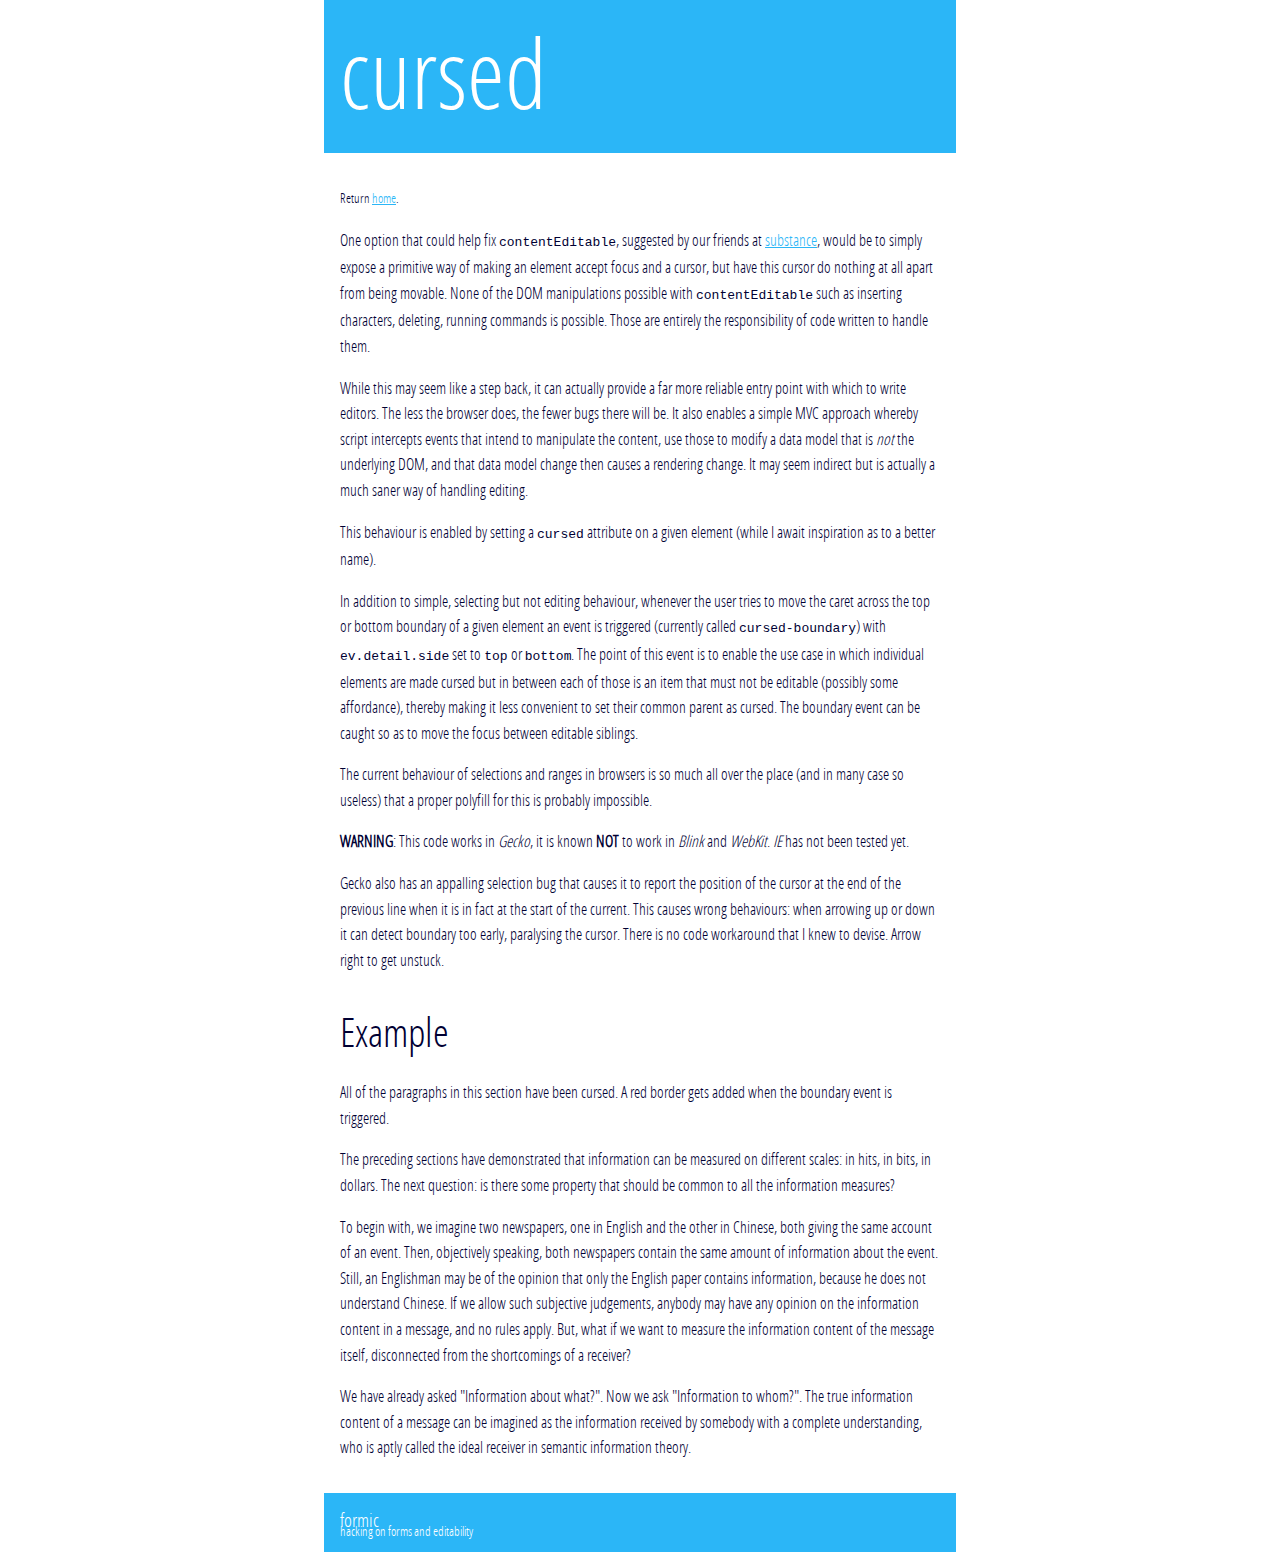
<file: cursed.html>
<!DOCTYPE html>
<html lang='en'>
  <head>
    <meta charset='utf-8'>
    <title>formic — cursed</title>
    <link rel='stylesheet' href='css/formic.css'>
  </head>
  <body>
    <header>
      <h1>cursed</h1>
    </header>
    <section>
      <p>
        <small>Return <a href='index.html'>home</a>.</small>
      </p>
      <p>
        One option that could help fix <code>contentEditable</code>, suggested by our friends at
        <a href='http://substance.io/'>substance</a>, would be to simply expose a primitive way of
        making an element accept focus and a cursor, but have this cursor do nothing at all apart
        from being movable. None of the DOM manipulations possible with <code>contentEditable</code>
        such as inserting characters, deleting, running commands is possible. Those are entirely
        the responsibility of code written to handle them.
      </p>
      <p>
        While this may seem like a step back, it can actually provide a far more reliable entry
        point with which to write editors. The less the browser does, the fewer bugs there will
        be. It also enables a simple MVC approach whereby script intercepts events that intend to
        manipulate the content, use those to modify a data model that is <em>not</em> the underlying
        DOM, and that data model change then causes a rendering change. It may seem indirect but is
        actually a much saner way of handling editing.
      </p>
      <p>
        This behaviour is enabled by setting a <code>cursed</code> attribute on a given element
        (while I await inspiration as to a better name).
      </p>
      <p>
        In addition to simple, selecting but not editing behaviour, whenever the user tries to move
        the caret across the top or bottom boundary of a given element an event is triggered
        (currently called <code>cursed-boundary</code>) with <code>ev.detail.side</code> set to
        <code>top</code> or <code>bottom</code>. The point of this event is to enable the use case
        in which individual elements are made cursed but in between each of those is an item that
        must not be editable (possibly some affordance), thereby making it less convenient to set
        their common parent as cursed. The boundary event can be caught so as to move the focus
        between editable siblings.
      </p>
      <p>
        The current behaviour of selections and ranges in browsers is so much all over the place
        (and in many case so useless) that a proper polyfill for this is probably impossible.
      </p>
      <p>
        <strong>WARNING</strong>: This code works in <em>Gecko</em>, it is known 
        <strong>NOT</strong> to work in <em>Blink</em> and <em>WebKit</em>. <em>IE</em> has not been
        tested yet.
      </p>
      <p>
        Gecko also has an appalling selection bug that causes it to report the position of the 
        cursor at the end of the previous line when it is in fact at the start of the current. This
        causes wrong behaviours: when arrowing up or down it can detect boundary too early, 
        paralysing the cursor. There is no code workaround that I knew to devise. Arrow right to get
        unstuck.
      </p>
    </section>
    <section>
      <h2>Example</h2>
      <p cursed>
        All of the paragraphs in this section have been cursed. A red border gets added when the
        boundary event is triggered.
      </p>
      <p cursed>
        The preceding sections have demonstrated that information can be measured on different
        scales: in hits, in bits, in dollars. The next question: is there some property that should
        be common to all the information measures?
      </p>
      <p cursed>
        To begin with, we imagine two newspapers, one in English and the other in Chinese, both
        giving the same account of an event. Then, objectively speaking, both newspapers contain the
        same amount of information about the event. Still, an Englishman may be of the opinion that
        only the English paper contains information, because he does not understand Chinese. If we
        allow such subjective judgements, anybody may have any opinion on the information content in
        a message, and no rules apply. But, what if we want to measure the information content of
        the message itself, disconnected from the shortcomings of a receiver?
      </p>
      <p cursed>
        We have already asked "Information about what?". Now we ask "Information to whom?". The true
        information content of a message can be imagined as the information received by somebody
        with a complete understanding, who is aptly called the ideal receiver in semantic
        information theory.
      </p>
    </section>
    <footer>
      <h3>formic</h3>
      <p><small>hacking on forms and editability</small></p>
    </footer>
    <script src='cursed.js'></script>
    <script>
      curseAll();
      Array.prototype.forEach.call(document.querySelectorAll("[cursed]"), function (el) {
          el.addEventListener("cursed-boundary", function (ev) {
              console.log(ev);
              var isTop = ev.detail.side === "top"
              ev.currentTarget.style[isTop ? "borderTop" : "borderBottom"] = "3px solid red";
          }, false);
      });
    </script>
  </body>
</html>
</file>
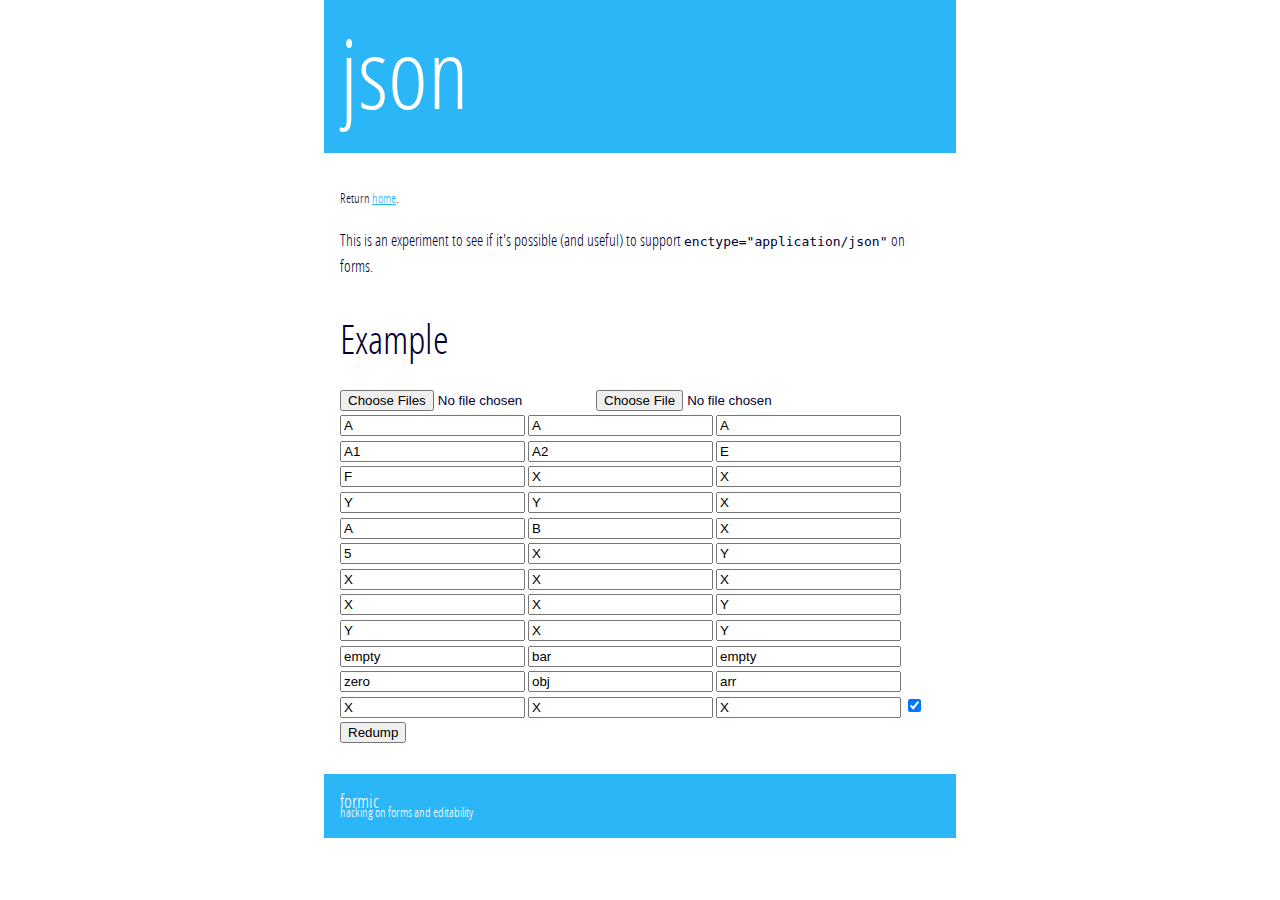
<file: json.html>
<!DOCTYPE html>
<html lang='en'>
  <head>
    <meta charset='utf-8'>
    <title>formic — json</title>
    <link rel='stylesheet' href='css/formic.css'>
  </head>
  <body>
    <header>
      <h1>json</h1>
    </header>
    <section>
      <p>
        <small>Return <a href='index.html'>home</a>.</small>
      </p>
      <p>
        This is an experiment to see if it's possible (and useful) to support 
        <code>enctype="application/json"</code> on forms.
      </p>
    </section>
    <section>
      <h2>Example</h2>
      <form id='x'>
        <input type=file name='file' multiple>
        <input type=file name='file'>
        <input type=text name='aaa' value='A'>
        <input type=text name='bbb' value='A'>
        <input type=text name='ccc' value='A'>
        <input type=text name='ccc' value='A1'>
        <input type=text name='ccc' value='A2'>
        <input type=text name='ddd[e1]' value='E'>
        <input type=text name='ddd[e2]' value='F'>
        <input type=text name='ddd[e2]' value='X'>
        <input type=text name='test' value='X'>
        <input type=text name='test[aaa]' value='Y'>
        <input type=text name='test2[aaa]' value='Y'>
        <input type=text name='test2' value='X'>
        <input type=text name='dupe' value='A'>
        <input type=text name='dupe' value='B'>
        <input type=text name='second[1]' value='X'>
        <input type=number name='disorder[5]' value='5'>
        <input type=text name='disorder[1]' value='X'>
        <input type=text name='disorder[0]' value='Y'>
        <input type=text name='obj[bar]' value='X'>
        <input type=text name='obj[bar][0]' value='X'>
        <input type=text name='obj[0][bar]' value='X'>
        <input type=text name='deep[one][two][three][4][five][6][7][eight]' value='X'>
        <input type=text name='append[]' value='X'>
        <input type=text name='append[]' value='Y'>
        <input type=text name='append-solo[]' value='Y'>
        <input type=text name='appends[][]' value='X'>
        <input type=text name='appends[][]' value='Y'>
        <input type=text name='str-obj' value='empty'>
        <input type=text name='str-obj[bar]' value='bar'>
        <input type=text name='str-arr' value='empty'>
        <input type=text name='str-arr[0]' value='zero'>
        <input type=text name='obj-arr[bar]' value='obj'>
        <input type=text name='obj-arr[0]' value='arr'>
        <input type=text name='err[' value='X'>
        <input type=text name='err[bar]x' value='X'>
        <input type=text name='err[bar][foo][bax]]' value='X'>
        <input type=checkbox name='err[bar]x[foo]' checked>
      </form>
      <button id='redump'>Redump</button>
      <pre id='log'></pre>
    </section>
    <footer>
      <h3>formic</h3>
      <p><small>hacking on forms and editability</small></p>
    </footer>
    <script src='formic.js'></script>
    <script src='json.js'></script>
    <script>
      function dumpJSON () {
          applicationJSON(document.getElementById("x"), function (j) {
              document.getElementById("log").textContent = JSON.stringify(j, null, 4);
          });
      }
      dumpJSON();
      document.getElementById("redump").onclick = dumpJSON;
    </script>
  </body>
</html>
</file>
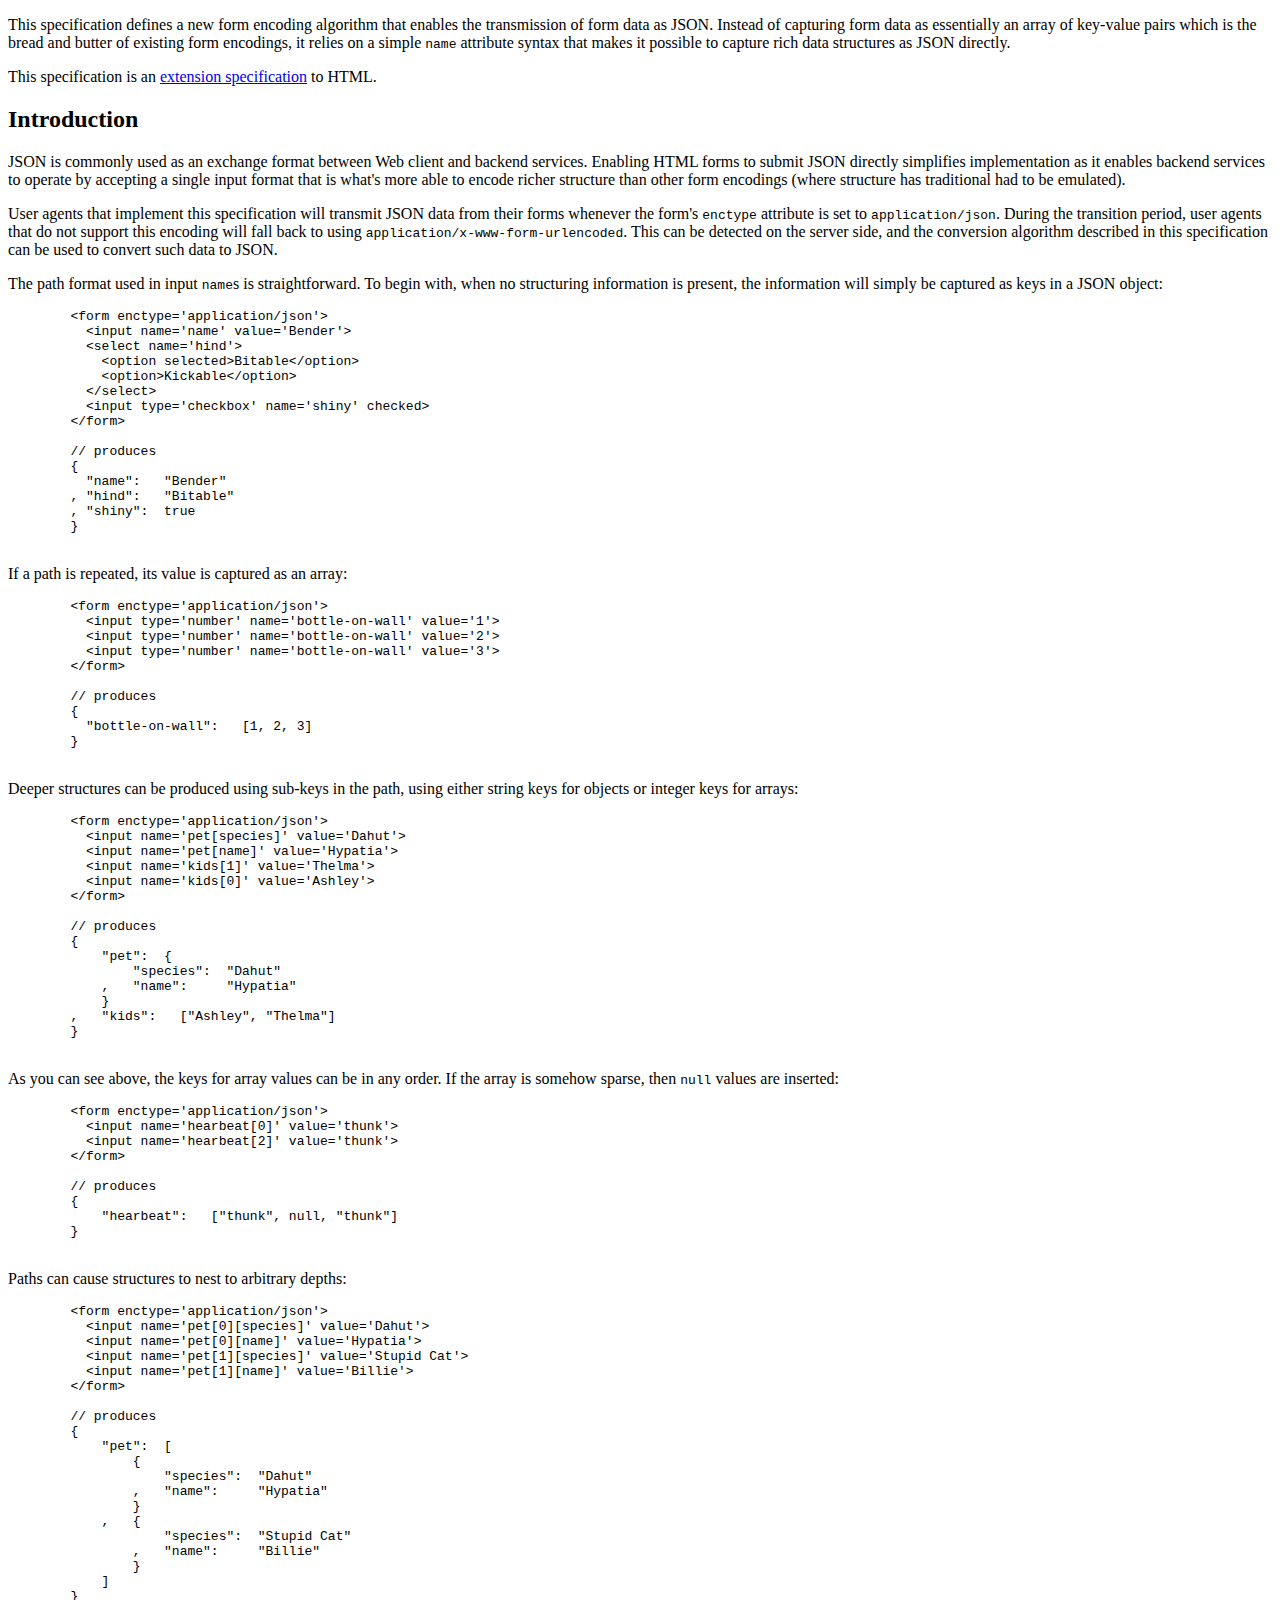
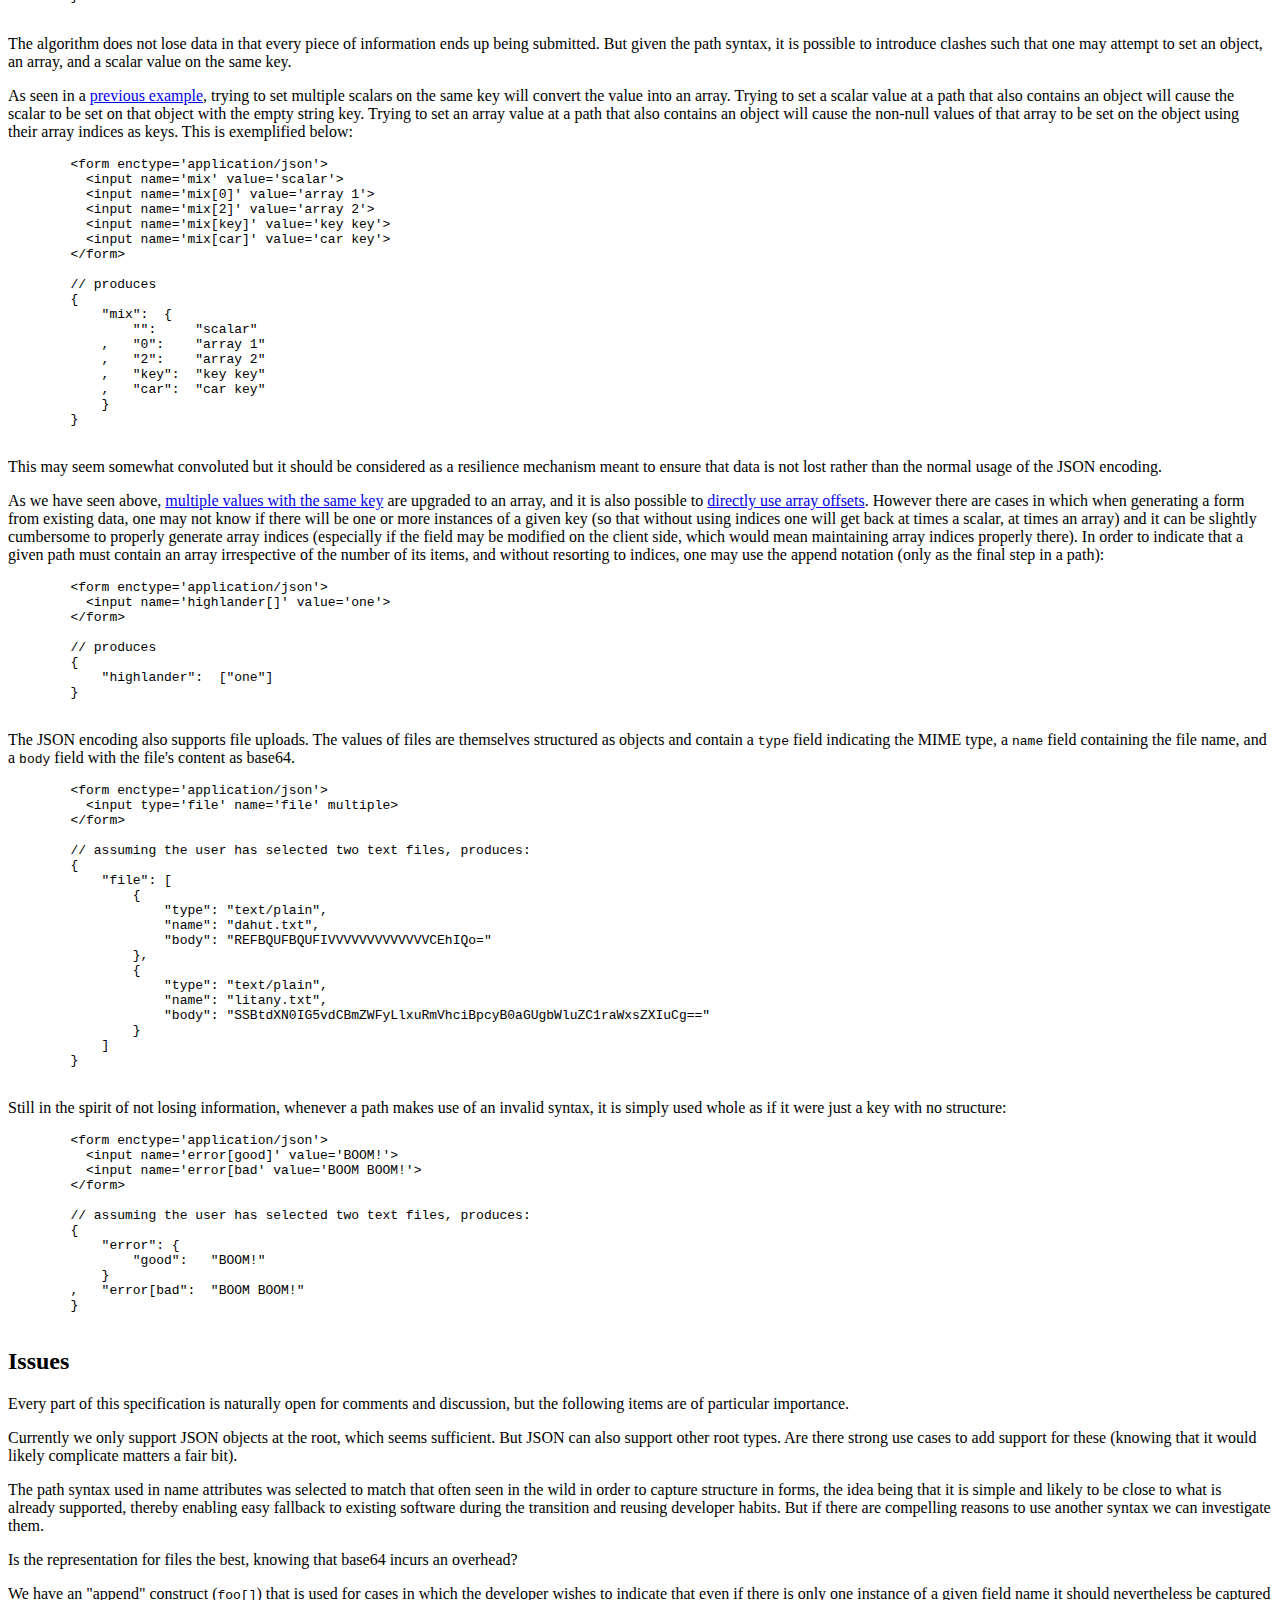
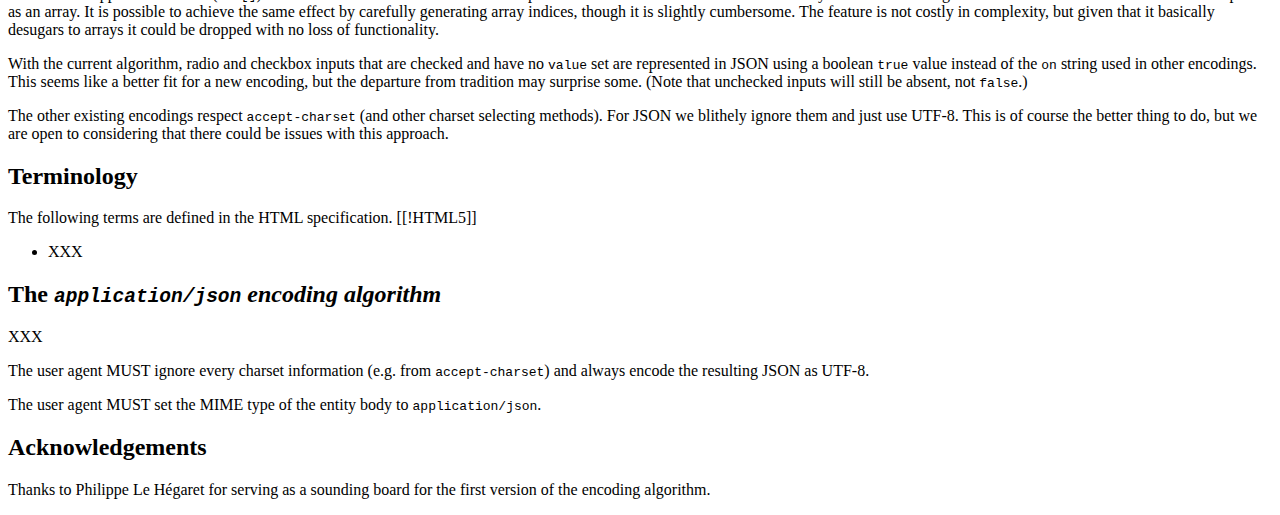
<file: specs/json.html>
<!DOCTYPE html>
<html lang='en'>
  <head>
    <meta charset='utf-8'>
    <title>W3C HTML JSON form submission</title>
    <script src='http://www.w3.org/Tools/respec/respec-w3c-common' async class='remove'></script>
    <script class='remove'>
      var respecConfig = {
              specStatus:   "unofficial"
          ,   shortName:    "html-json-forms"
          ,   editors:      [{ name: "Robin Berjon", url: "http://berjon.com/",
                               company: "W3C", companyURL: "http://w3.org/" }]
          ,   wg:           "HTML Working Group"
          ,   wgURI:        "http://www.w3.org/html/wg/"
          ,   wgPublicList: "public-html"
          ,   wgPatentURI:  "http://www.w3.org/2004/01/pp-impl/40318/status"
          ,   edDraftURI:   "http://darobin.github.com/formic/specs/json.html"
          ,   license:      "cc-by"
          ,   bugTracker: {
                  open: "https://github.com/darobin/formic/issues?labels=json&page=1&state=open"
              ,   new:  "https://github.com/darobin/formic/issues/new"
              }
          ,   issueBase:    "https://github.com/darobin/formic/issues/"
        };
    </script>
  </head>
  <body>
    <section id='abstract'>
      <p>
        This specification defines a new form encoding algorithm that enables the transmission of
        form data as JSON. Instead of capturing form data as essentially an array of key-value pairs
        which is the bread and butter of existing form encodings, it relies on a simple
        <code>name</code> attribute syntax that makes it possible to capture rich data structures
        as JSON directly.
      </p>
    </section>
    <section id='sotd'>
      <p>
        This specification is an 
        <a href='http://dev.w3.org/html5/decision-policy/html5-2014-plan.html#extension-specs'>extension
        specification</a> to HTML.
      </p>
    </section>
    <section class='informative'>
      <h2>Introduction</h2>
      <p>
        JSON is commonly used as an exchange format between Web client and backend services. 
        Enabling HTML forms to submit JSON directly simplifies implementation as it enables backend
        services to operate by accepting a single input format that is what's more able to encode
        richer structure than other form encodings (where structure has traditional had to be
        emulated).
      </p>
      <p>
        User agents that implement this specification will transmit JSON data from their forms 
        whenever the form's <code>enctype</code> attribute is set to <code>application/json</code>.
        During the transition period, user agents that do not support this encoding will fall back
        to using <code>application/x-www-form-urlencoded</code>. This can be detected on the server
        side, and the conversion algorithm described in this specification can be used to convert
        such data to JSON.
      </p>
      <p>
        The path format used in input <code>name</code>s is straightforward. To begin with, when
        no structuring information is present, the information will simply be captured as keys in
        a JSON object:
      </p>
      <pre class='example highlight' title='Basic Keys'>
        &lt;form enctype=&#x27;application/json&#x27;&gt;
          &lt;input name=&#x27;name&#x27; value=&#x27;Bender&#x27;&gt;
          &lt;select name=&#x27;hind&#x27;&gt;
            &lt;option selected&gt;Bitable&lt;/option&gt;
            &lt;option&gt;Kickable&lt;/option&gt;
          &lt;/select&gt;
          &lt;input type=&#x27;checkbox&#x27; name=&#x27;shiny&#x27; checked&gt;
        &lt;/form&gt;

        // produces
        {
          "name":   "Bender"
        , "hind":   "Bitable"
        , "shiny":  true
        }
      </pre>
      <p>
        If a path is repeated, its value is captured as an array:
      </p>
      <pre class='example highlight' title='Multiple Values' id='multiple-values'>
        &lt;form enctype=&#x27;application/json&#x27;&gt;
          &lt;input type=&#x27;number&#x27; name=&#x27;bottle-on-wall&#x27; value=&#x27;1&#x27;&gt;
          &lt;input type=&#x27;number&#x27; name=&#x27;bottle-on-wall&#x27; value=&#x27;2&#x27;&gt;
          &lt;input type=&#x27;number&#x27; name=&#x27;bottle-on-wall&#x27; value=&#x27;3&#x27;&gt;
        &lt;/form&gt;

        // produces
        {
          "bottle-on-wall":   [1, 2, 3]
        }
      </pre>
      <p>
        Deeper structures can be produced using sub-keys in the path, using either string keys for
        objects or integer keys for arrays:
      </p>
      <pre class='example highlight' title='Deeper Structure'>
        &lt;form enctype=&#x27;application/json&#x27;&gt;
          &lt;input name=&#x27;pet[species]&#x27; value=&#x27;Dahut&#x27;&gt;
          &lt;input name=&#x27;pet[name]&#x27; value=&#x27;Hypatia&#x27;&gt;
          &lt;input name=&#x27;kids[1]&#x27; value=&#x27;Thelma&#x27;&gt;
          &lt;input name=&#x27;kids[0]&#x27; value=&#x27;Ashley&#x27;&gt;
        &lt;/form&gt;

        // produces
        {
            "pet":  {
                "species":  "Dahut"
            ,   "name":     "Hypatia"
            }
        ,   "kids":   ["Ashley", "Thelma"]
        }
      </pre>
      <p>
        As you can see above, the keys for array values can be in any order. If the array is somehow
        sparse, then <code>null</code> values are inserted:
      </p>
      <pre class='example highlight' title='Sparse Arrays' id='sparse-arrays'>
        &lt;form enctype=&#x27;application/json&#x27;&gt;
          &lt;input name=&#x27;hearbeat[0]&#x27; value=&#x27;thunk&#x27;&gt;
          &lt;input name=&#x27;hearbeat[2]&#x27; value=&#x27;thunk&#x27;&gt;
        &lt;/form&gt;

        // produces
        {
            "hearbeat":   ["thunk", null, "thunk"]
        }
      </pre>
      <p>
        Paths can cause structures to nest to arbitrary depths:
      </p>
      <pre class='example highlight' title='Even Deeper'>
        &lt;form enctype=&#x27;application/json&#x27;&gt;
          &lt;input name=&#x27;pet[0][species]&#x27; value=&#x27;Dahut&#x27;&gt;
          &lt;input name=&#x27;pet[0][name]&#x27; value=&#x27;Hypatia&#x27;&gt;
          &lt;input name=&#x27;pet[1][species]&#x27; value=&#x27;Stupid Cat&#x27;&gt;
          &lt;input name=&#x27;pet[1][name]&#x27; value=&#x27;Billie&#x27;&gt;
        &lt;/form&gt;

        // produces
        {
            "pet":  [
                {
                    "species":  "Dahut"
                ,   "name":     "Hypatia"
                }
            ,   {
                    "species":  "Stupid Cat"
                ,   "name":     "Billie"
                }
            ]
        }
      </pre>
      <p>
        The algorithm does not lose data in that every piece of information ends up being submitted.
        But given the path syntax, it is possible to introduce clashes such that one may attempt
        to set an object, an array, and a scalar value on the same key.
      </p>
      <p>
        As seen in a <a href='#multiple-values'>previous example</a>, trying to set multiple scalars
        on the same key will convert the value into an array. Trying to set a scalar value at a path
        that also contains an object will cause the scalar to be set on that object with the
        empty string key. Trying to set an array value at a path that also contains an object will
        cause the non-null values of that array to be set on the object using their array indices
        as keys. This is exemplified below:
      </p>
      <pre class='example highlight' title='Merge Behaviour'>
        &lt;form enctype=&#x27;application/json&#x27;&gt;
          &lt;input name=&#x27;mix&#x27; value=&#x27;scalar&#x27;&gt;
          &lt;input name=&#x27;mix[0]&#x27; value=&#x27;array 1&#x27;&gt;
          &lt;input name=&#x27;mix[2]&#x27; value=&#x27;array 2&#x27;&gt;
          &lt;input name=&#x27;mix[key]&#x27; value=&#x27;key key&#x27;&gt;
          &lt;input name=&#x27;mix[car]&#x27; value=&#x27;car key&#x27;&gt;
        &lt;/form&gt;

        // produces
        {
            "mix":  {
                "":     "scalar"
            ,   "0":    "array 1"
            ,   "2":    "array 2"
            ,   "key":  "key key"
            ,   "car":  "car key"
            }
        }
      </pre>
      <p>
        This may seem somewhat convoluted but it should be considered as a resilience mechanism
        meant to ensure that data is not lost rather than the normal usage of the JSON encoding.
      </p>
      <p>
        As we have seen above, <a href='#multiple-values'>multiple values with the same key</a>
        are upgraded to an array, and it is also possible to <a href='#sparse-arrays'>directly
        use array offsets</a>. However there are cases in which when generating a form from existing
        data, one may not know if there will be one or more instances of a given key (so that 
        without using indices one will get back at times a scalar, at times an array) and it can be
        slightly cumbersome to properly generate array indices (especially if the field may be 
        modified on the client side, which would mean maintaining array indices properly there). In
        order to indicate that a given path must contain an array irrespective of the number of its
        items, and without resorting to indices, one may use the append notation (only as the final
        step in a path):
      </p>
      <pre class='example highlight' title='Append'>
        &lt;form enctype=&#x27;application/json&#x27;&gt;
          &lt;input name=&#x27;highlander[]&#x27; value=&#x27;one&#x27;&gt;
        &lt;/form&gt;

        // produces
        {
            "highlander":  ["one"]
        }
      </pre>
      <p>
        The JSON encoding also supports file uploads. The values of files are themselves structured
        as objects and contain a <code>type</code> field indicating the MIME type, a 
        <code>name</code> field containing the file name, and a <code>body</code> field with the
        file's content as base64.
      </p>
      <pre class='example highlight' title='Files'>
        &lt;form enctype=&#x27;application/json&#x27;&gt;
          &lt;input type=&#x27;file&#x27; name=&#x27;file&#x27; multiple&gt;
        &lt;/form&gt;

        // assuming the user has selected two text files, produces:
        {
            "file": [
                {
                    "type": "text/plain",
                    "name": "dahut.txt",
                    "body": "REFBQUFBQUFIVVVVVVVVVVVVVCEhIQo="
                },
                {
                    "type": "text/plain",
                    "name": "litany.txt",
                    "body": "SSBtdXN0IG5vdCBmZWFyLlxuRmVhciBpcyB0aGUgbWluZC1raWxsZXIuCg=="
                }
            ]
        }
      </pre>
      <p>
        Still in the spirit of not losing information, whenever a path makes use of an invalid 
        syntax, it is simply used whole as if it were just a key with no structure:
      </p>
      <pre class='example highlight' title='Files'>
        &lt;form enctype=&#x27;application/json&#x27;&gt;
          &lt;input name=&#x27;error[good]&#x27; value='BOOM!'&gt;
          &lt;input name=&#x27;error[bad&#x27; value='BOOM BOOM!'&gt;
        &lt;/form&gt;

        // assuming the user has selected two text files, produces:
        {
            "error": {
                "good":   "BOOM!"
            }
        ,   "error[bad":  "BOOM BOOM!"
        }
      </pre>
      <section>
        <h2>Issues</h2>
        <p>
          Every part of this specification is naturally open for comments and discussion, but the
          following items are of particular importance.
        </p>
        <p class='issue' data-number='1' title='JSON root types'>
          Currently we only support JSON objects at the root, which seems sufficient. But JSON can
          also support other root types. Are there strong use cases to add support for these
          (knowing that it would likely complicate matters a fair bit).
        </p>
        <p class='issue' data-number='2' title='Path syntax'>
          The path syntax used in name attributes was selected to match that often seen in the wild
          in order to capture structure in forms, the idea being that it is simple and likely to be
          close to what is already supported, thereby enabling easy fallback to existing software
          during the transition and reusing developer habits. But if there are compelling reasons to
          use another syntax we can investigate them.
        </p>
        <p class='issue' data-number='3' title='Base64'>
          Is the representation for files the best, knowing that base64 incurs an overhead?
        </p>
        <p class='issue' data-number='4' title='Is append needed?'>
          We have an "append" construct (<code>foo[]</code>) that is used for cases in which the
          developer wishes to indicate that even if there is only one instance of a given field name
          it should nevertheless be captured as an array. It is possible to achieve the same effect
          by carefully generating array indices, though it is slightly cumbersome. The feature is
          not costly in complexity, but given that it basically desugars to arrays it could be
          dropped with no loss of functionality.
        </p>
        <p class='issue' data-number='5' title='Boolean radio/checkbox'>
          With the current algorithm, radio and checkbox inputs that are checked and have no
          <code>value</code> set are represented in JSON using a boolean <code>true</code> value
          instead of the <code>on</code> string used in other encodings. This seems like a better
          fit for a new encoding, but the departure from tradition may surprise some. (Note that
          unchecked inputs will still be absent, not <code>false</code>.)
        </p>
        <p class='issue' data-number='6' title='Ignore charsets'>
          The other existing encodings respect <code>accept-charset</code> (and other charset
          selecting methods). For JSON we blithely ignore them and just use UTF-8. This is of course
          the better thing to do, but we are open to considering that there could be issues with
          this approach.
        </p>
      </section>
    </section>
    
    <section id='conformance'></section>
    
    <section>
      <h2>Terminology</h2>
      <p>
        The following terms are defined in the HTML specification. [[!HTML5]]
      </p>
      <ul>
        <li>XXX</li>
      </ul>
    </section>
    
    <section>
      <h2>The <dfn><code>application/json</code> encoding algorithm</dfn></h2>
      <p>
        XXX
      </p>
      <p>
        The user agent MUST ignore every charset information (e.g. from 
        <a><code>accept-charset</code></a>) and always encode the resulting JSON as UTF-8.
      </p>
      <p>
        The user agent MUST set the MIME type of the entity body to <code>application/json</code>.
      </p>
    </section>
    <section>
      <h2>Acknowledgements</h2>
      <p>
        Thanks to Philippe Le Hégaret for serving as a sounding board for the first version of the
        encoding algorithm.
      </p>
    </section>
  </body>
</html>
</file>
<file: css/formic.css>
@font-face {
    font-family: "Open Sans";
    src: url("OpenSans-CondLight.eot");
    src: url("OpenSans-CondLight.eot?#iefix") format("embedded-opentype"),
         url("OpenSans-CondLight.woff") format("woff"),
         url("OpenSans-CondLight.ttf")  format("truetype"),
         url("OpenSans-CondLight.svg#802dcb78fec1f63545a1c51edf3ba5e0") format("svg");
    font-style:   normal;
    font-weight:  200;
}

html, body {
    margin: 0;
    padding:    0;
    font-family:    "Open Sans", sans-serif;
    color:  #003;
    min-height: 100%;
}

header {
    background: rgb(43, 182, 247);
    color:  #fff;
}

h1, h2, h3 {
    font-weight:    normal;
}

h1 {
    font-size:      6em;
    margin: 0;
}

h2 {
    font-size:  2.5em;
    margin-top: 0;
}

nav, section, header, footer {
    max-width:  600px;
    padding:    1em;
    margin:     auto;
}

section {
    line-height:    160%;
}

a {
    color: rgb(43, 182, 247);
}

footer {
    background: rgb(43, 182, 247);
    color:  #fff;
    padding-bottom: 1em;
}

footer > * {
    margin: auto;
}

footer h3 {
    margin-top: 0;
    margin-bottom: -0.6em;
    padding: 0;
}

ul {
    list-style-type:    circle;
}
</file>
